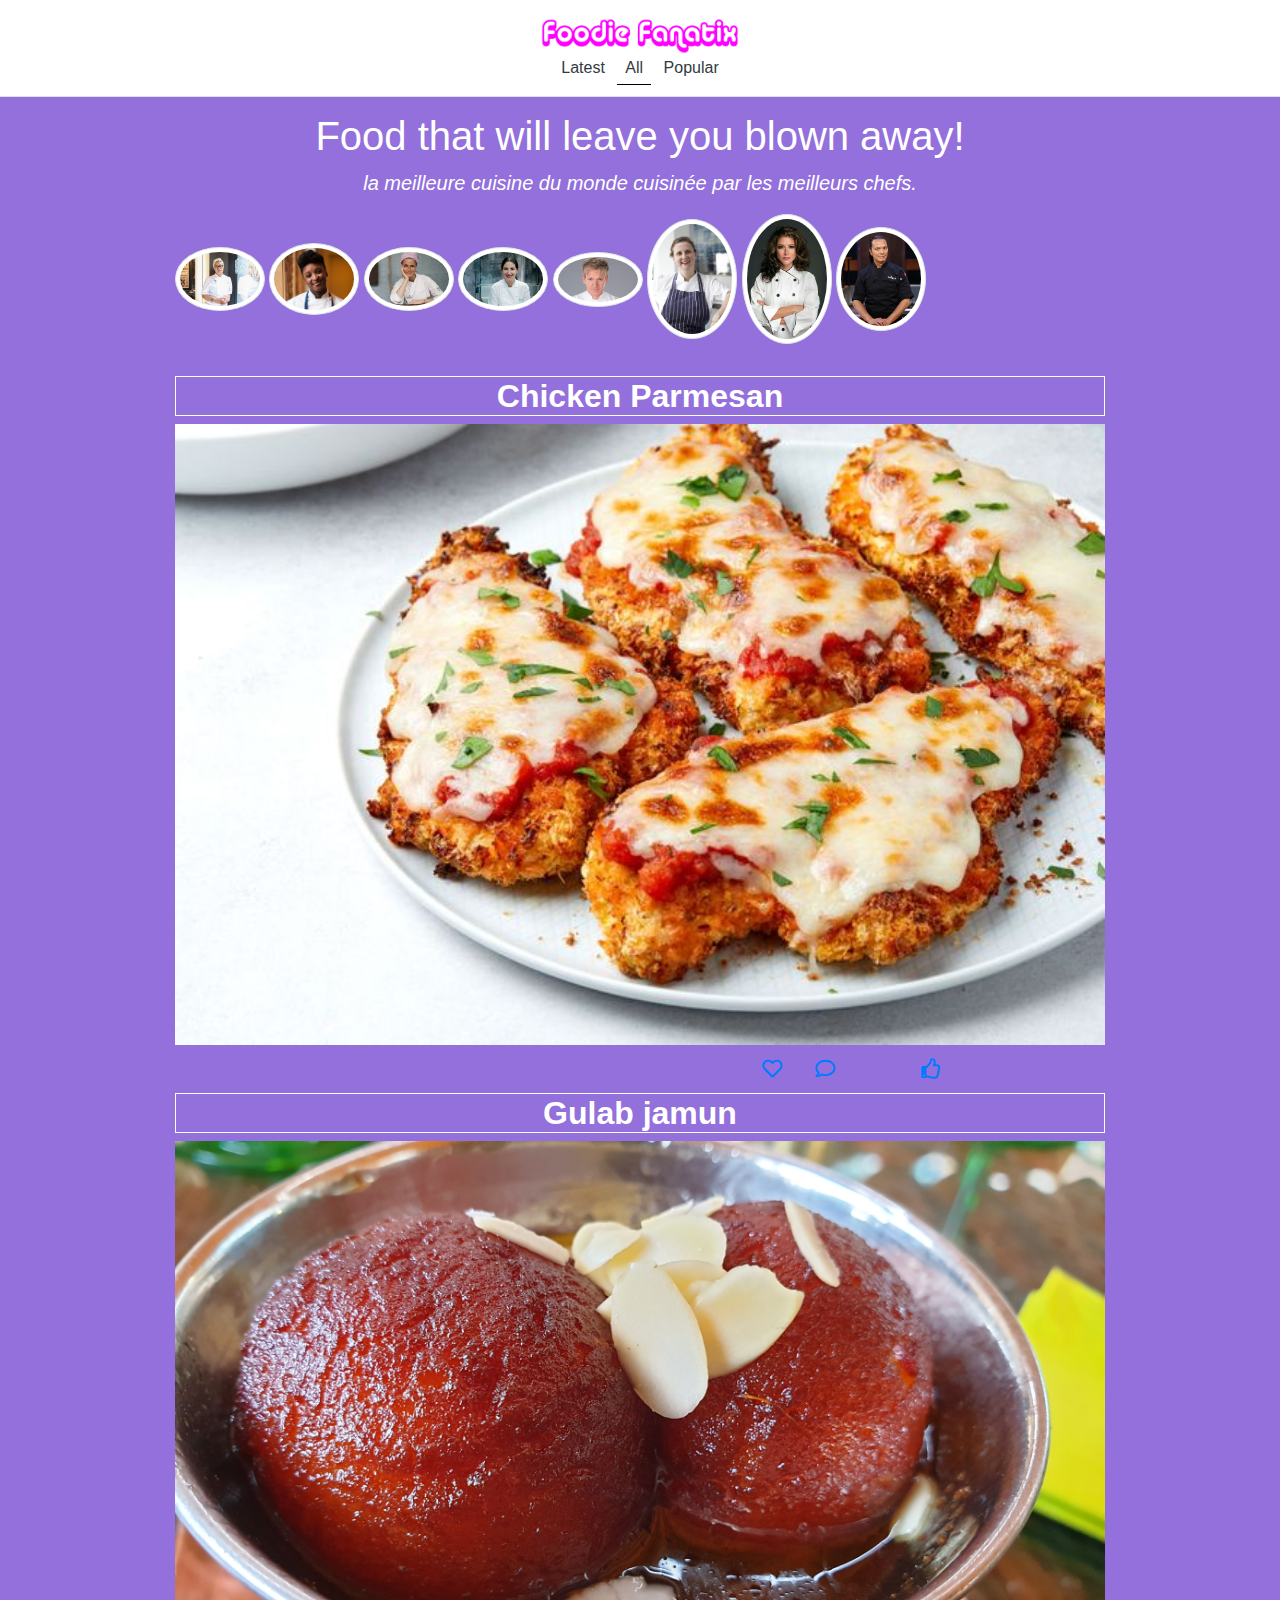
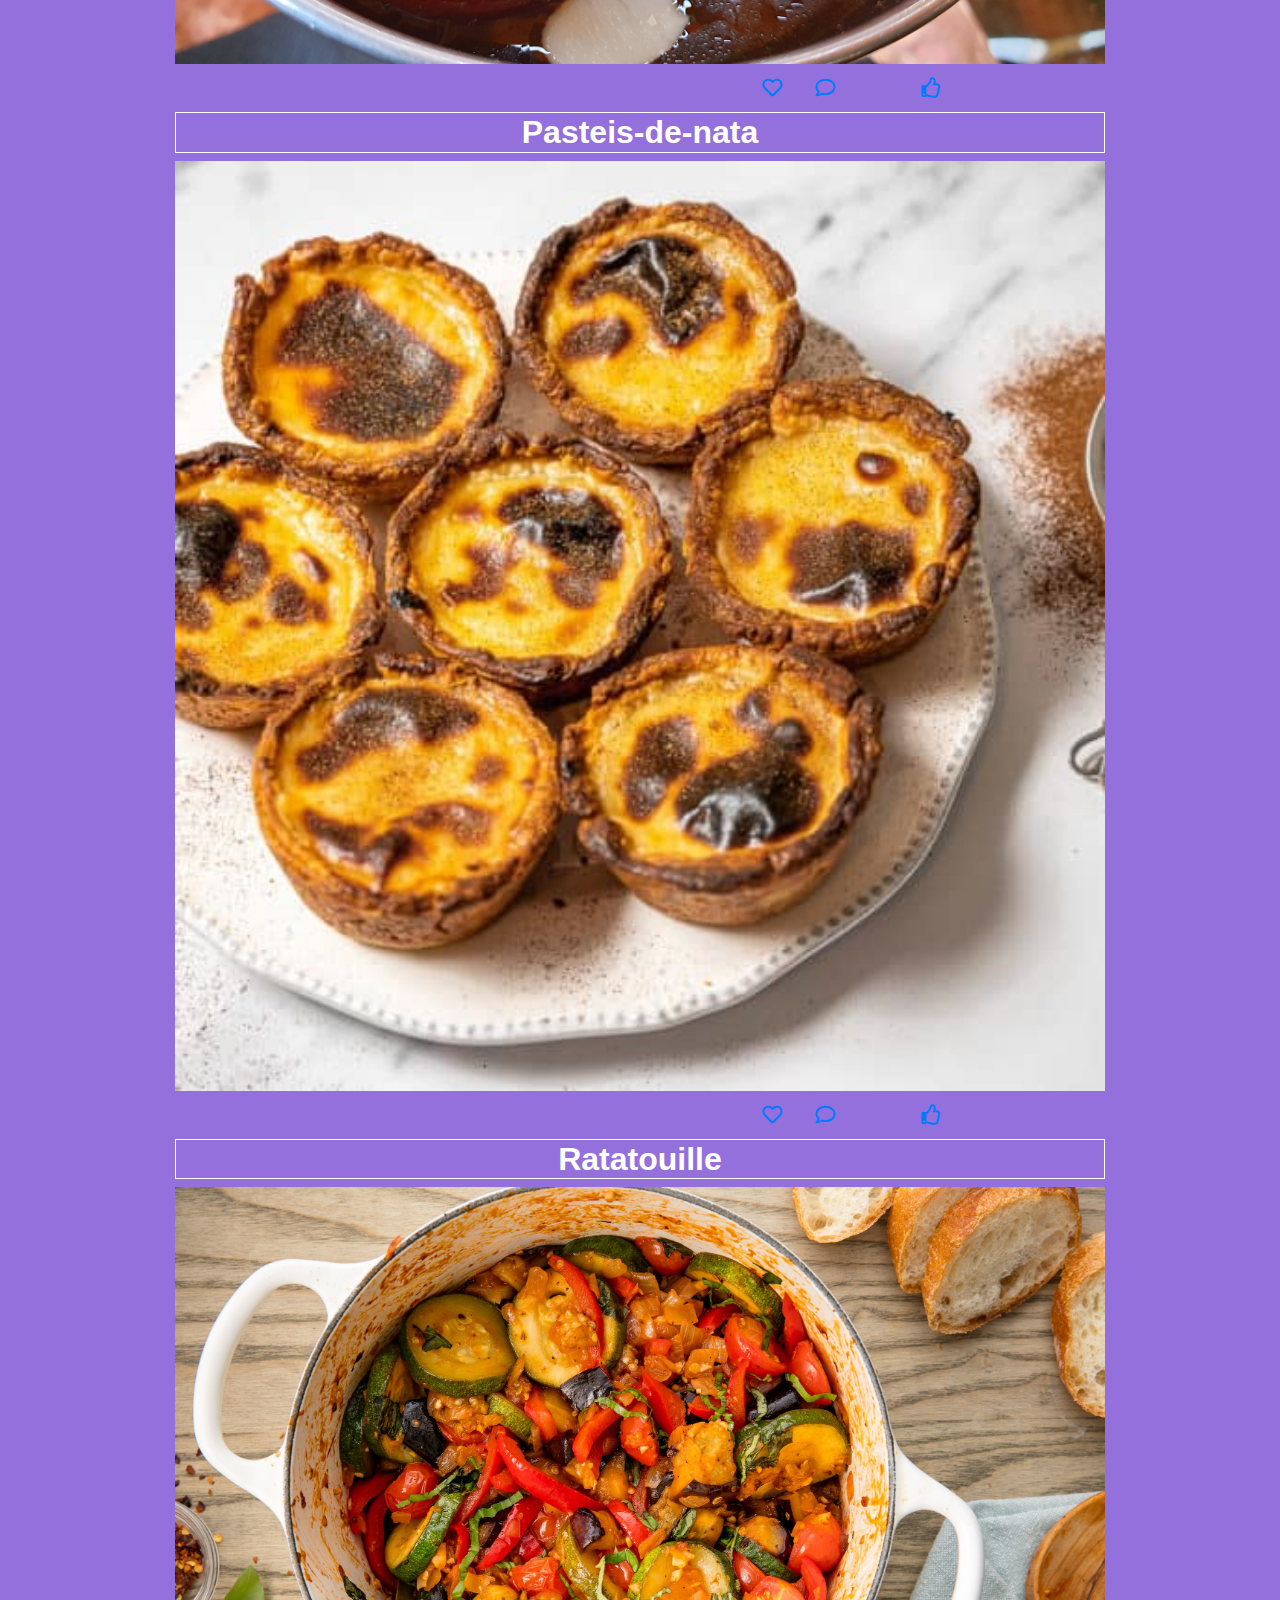
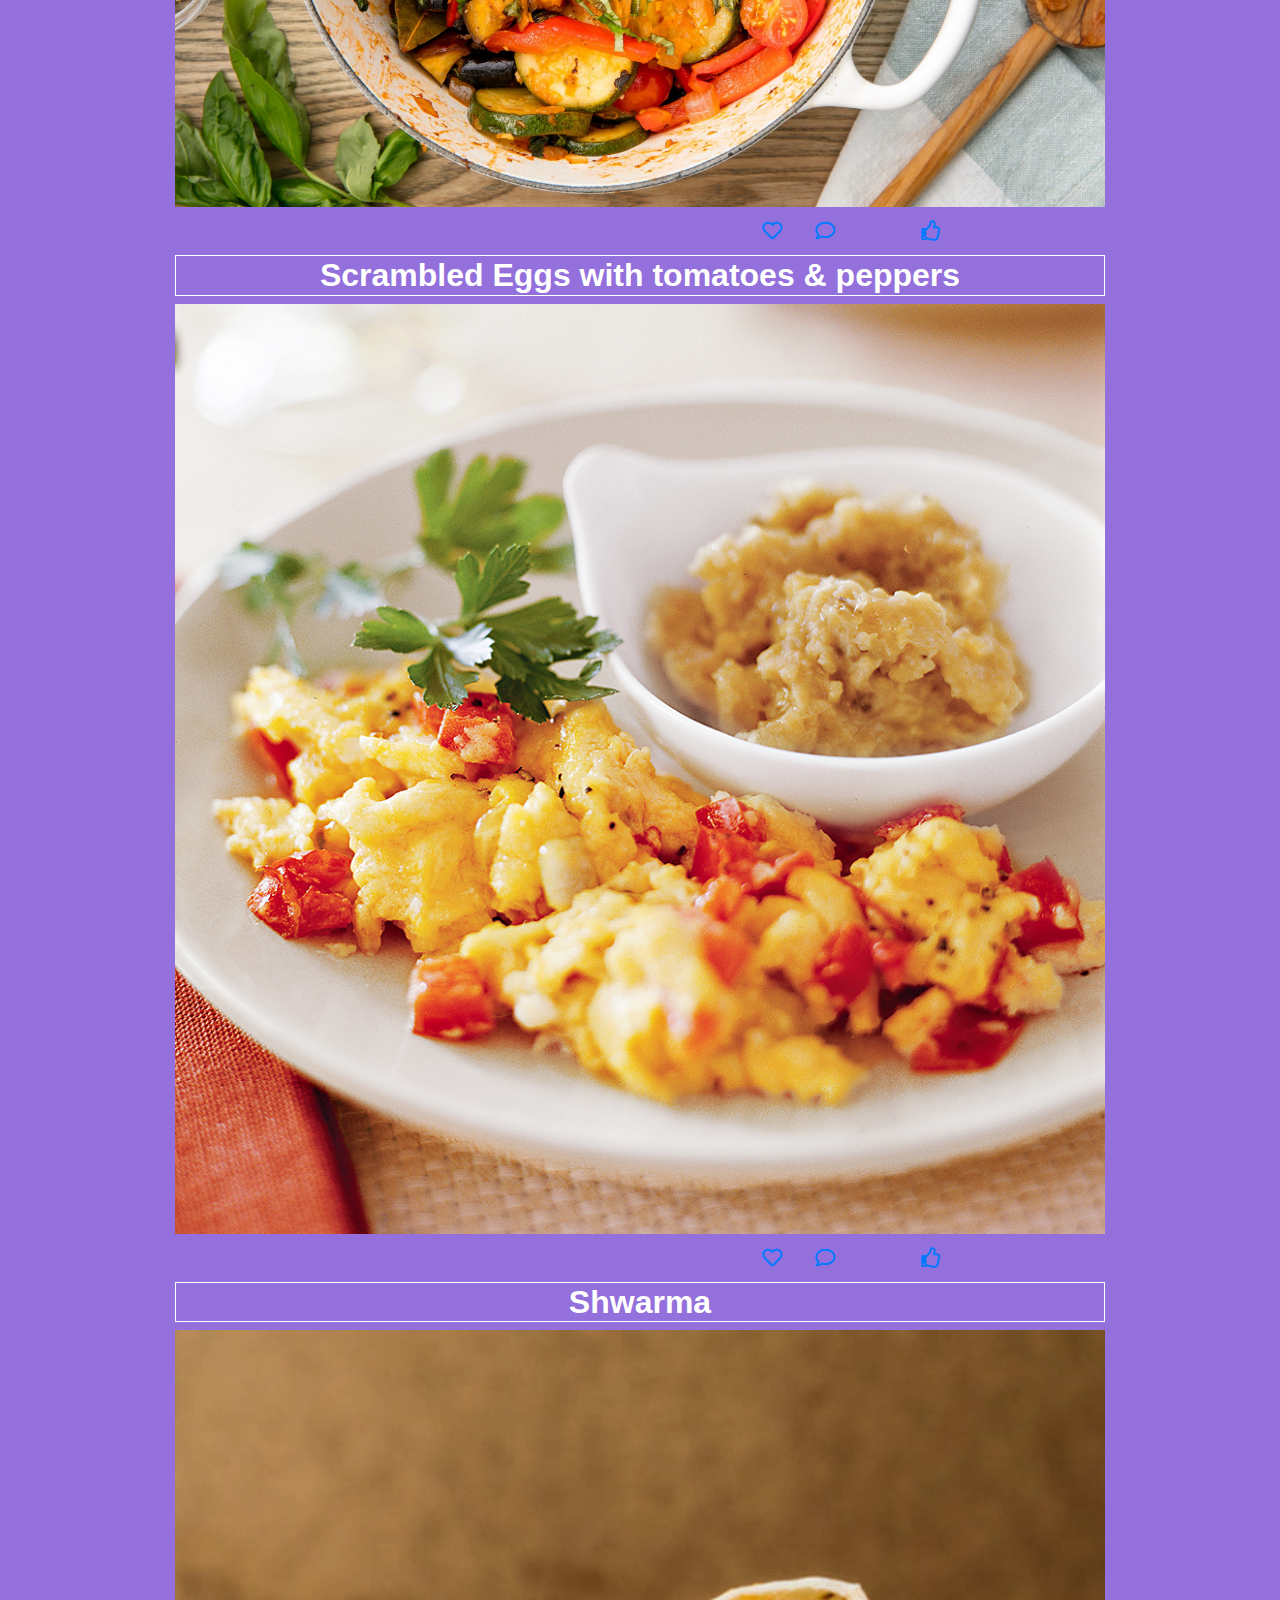
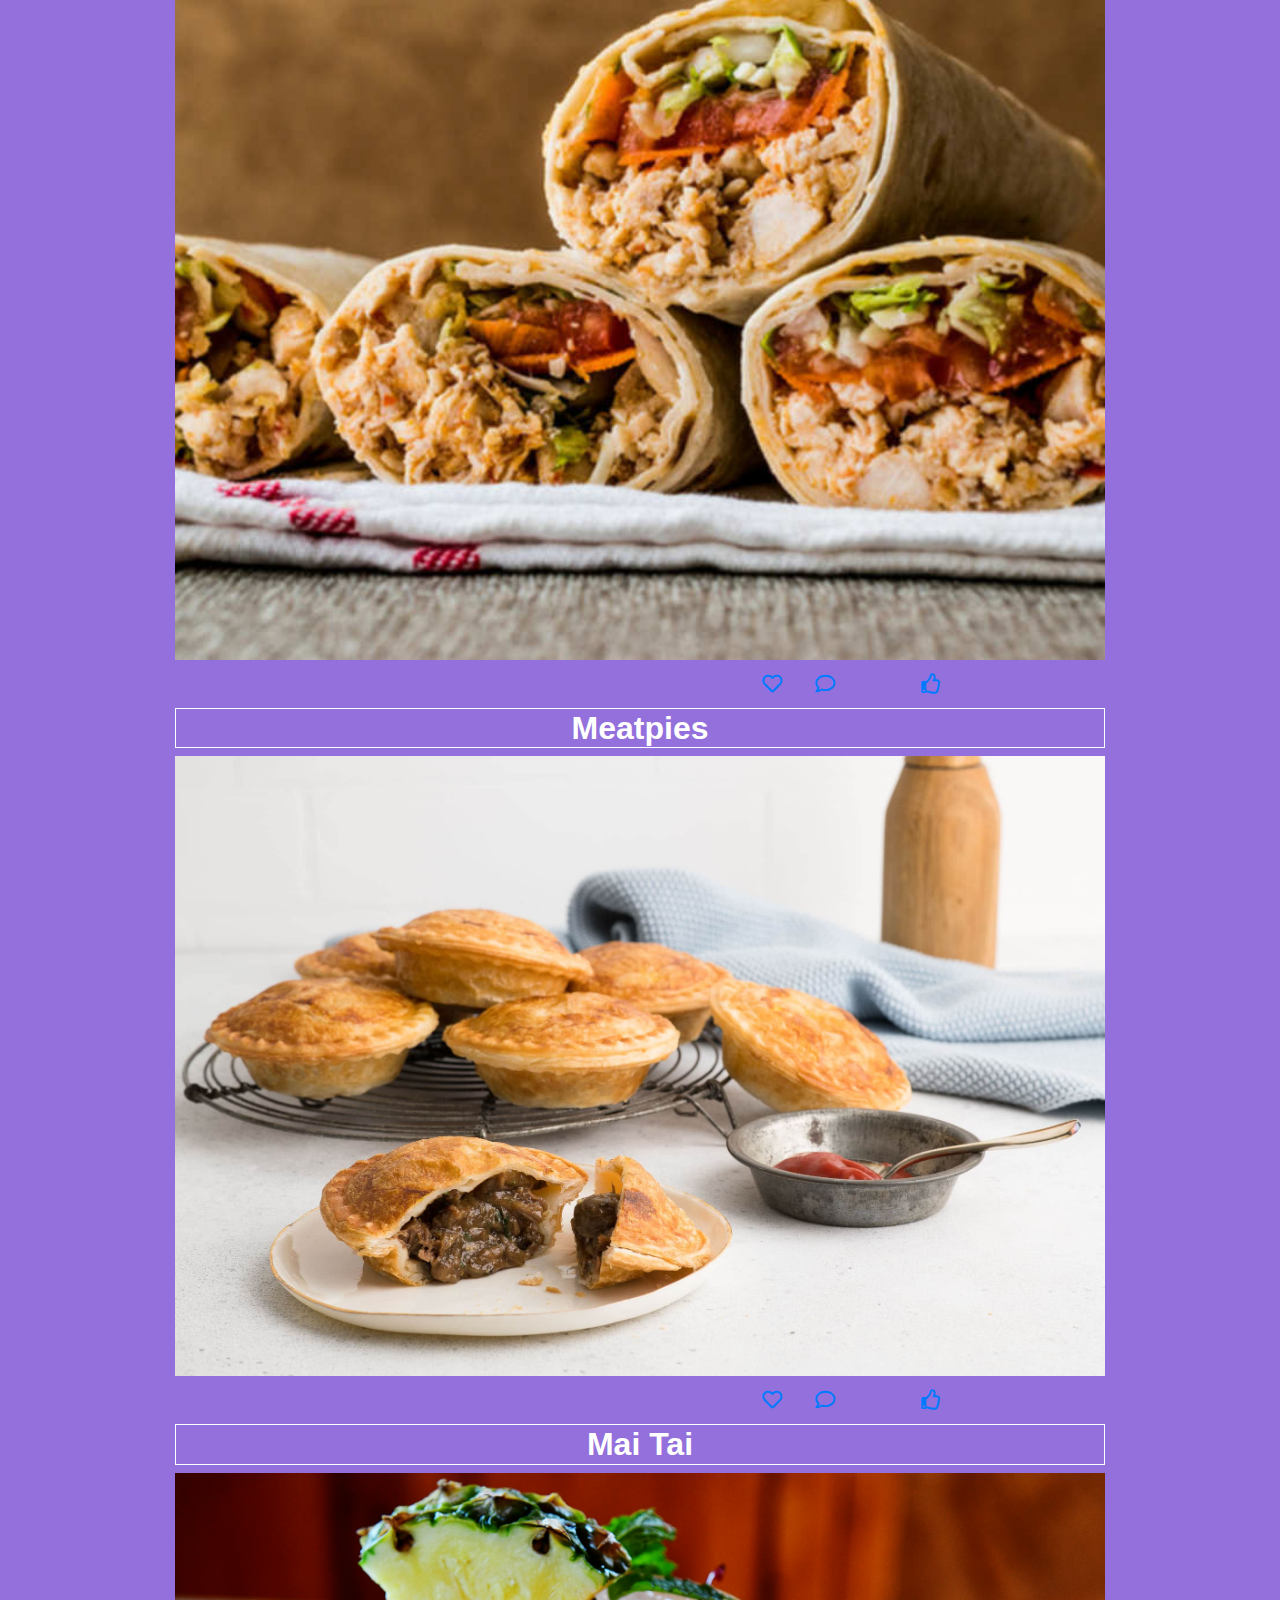
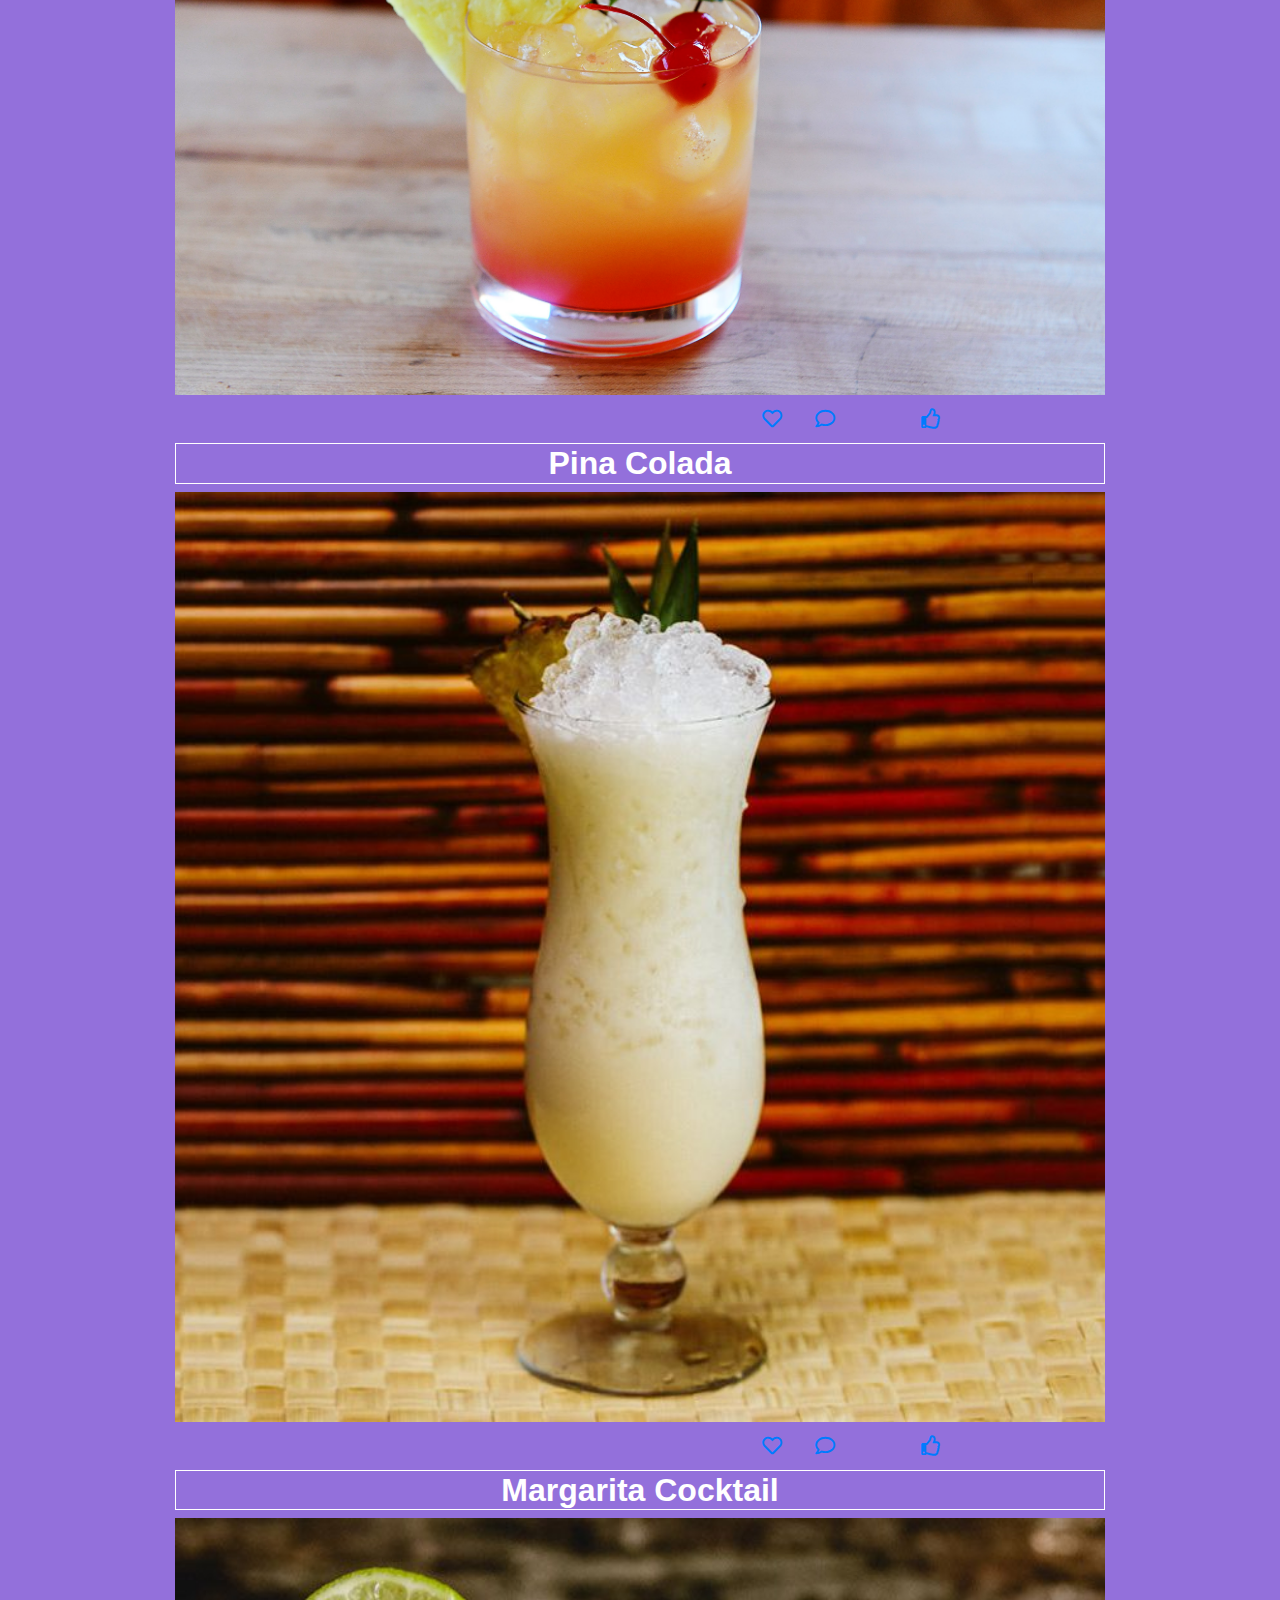
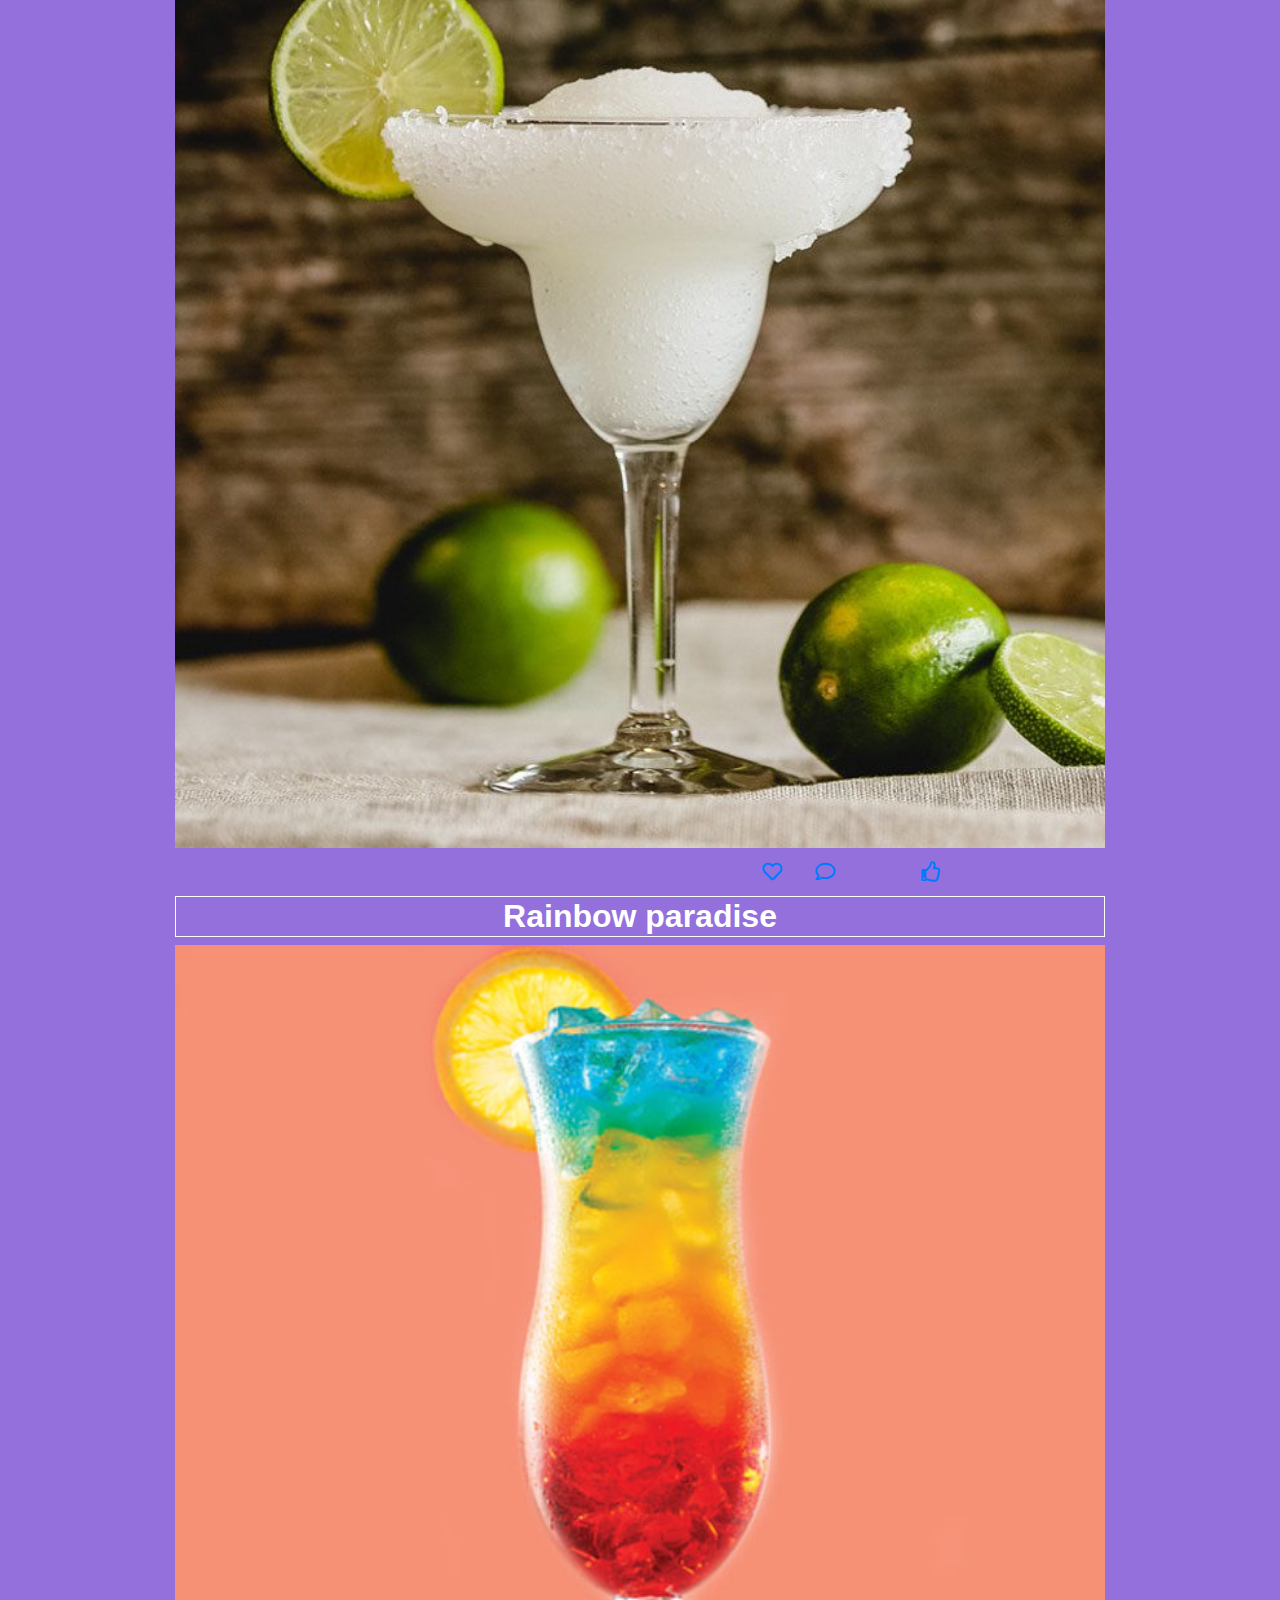
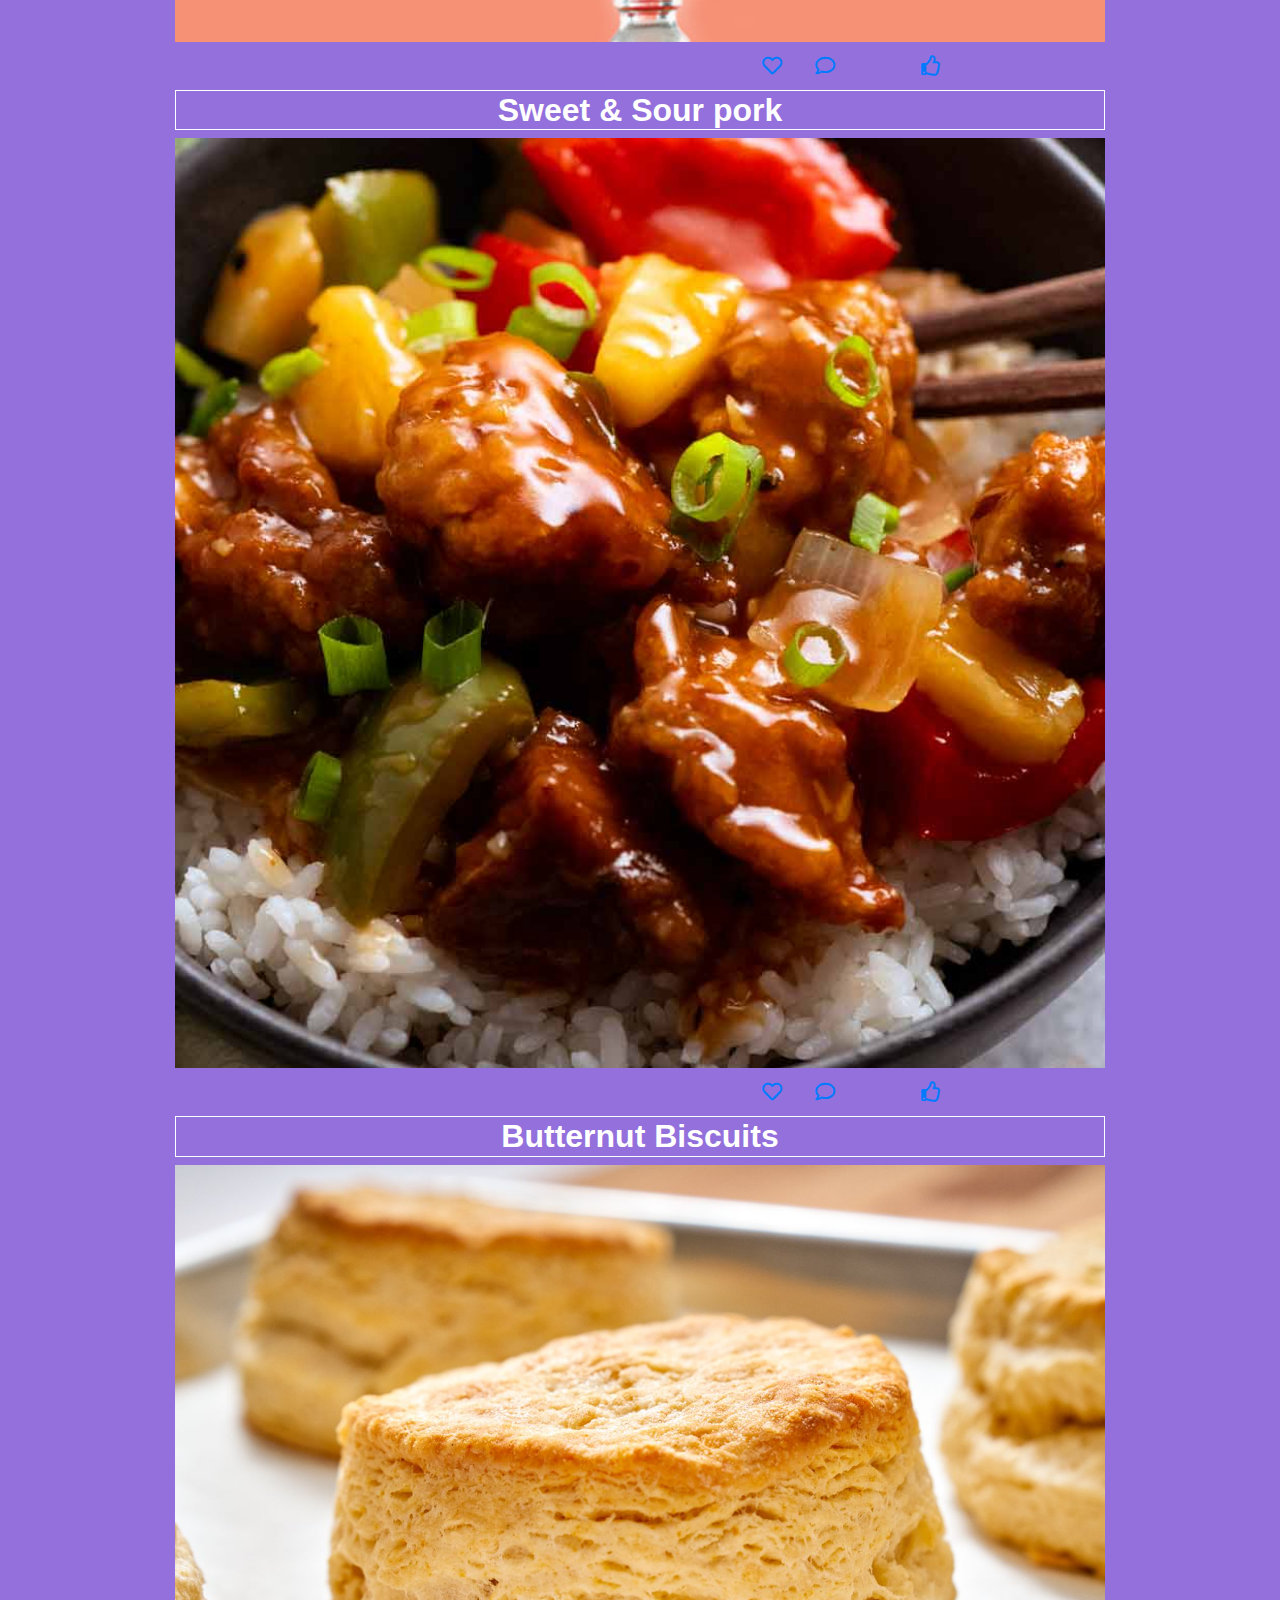
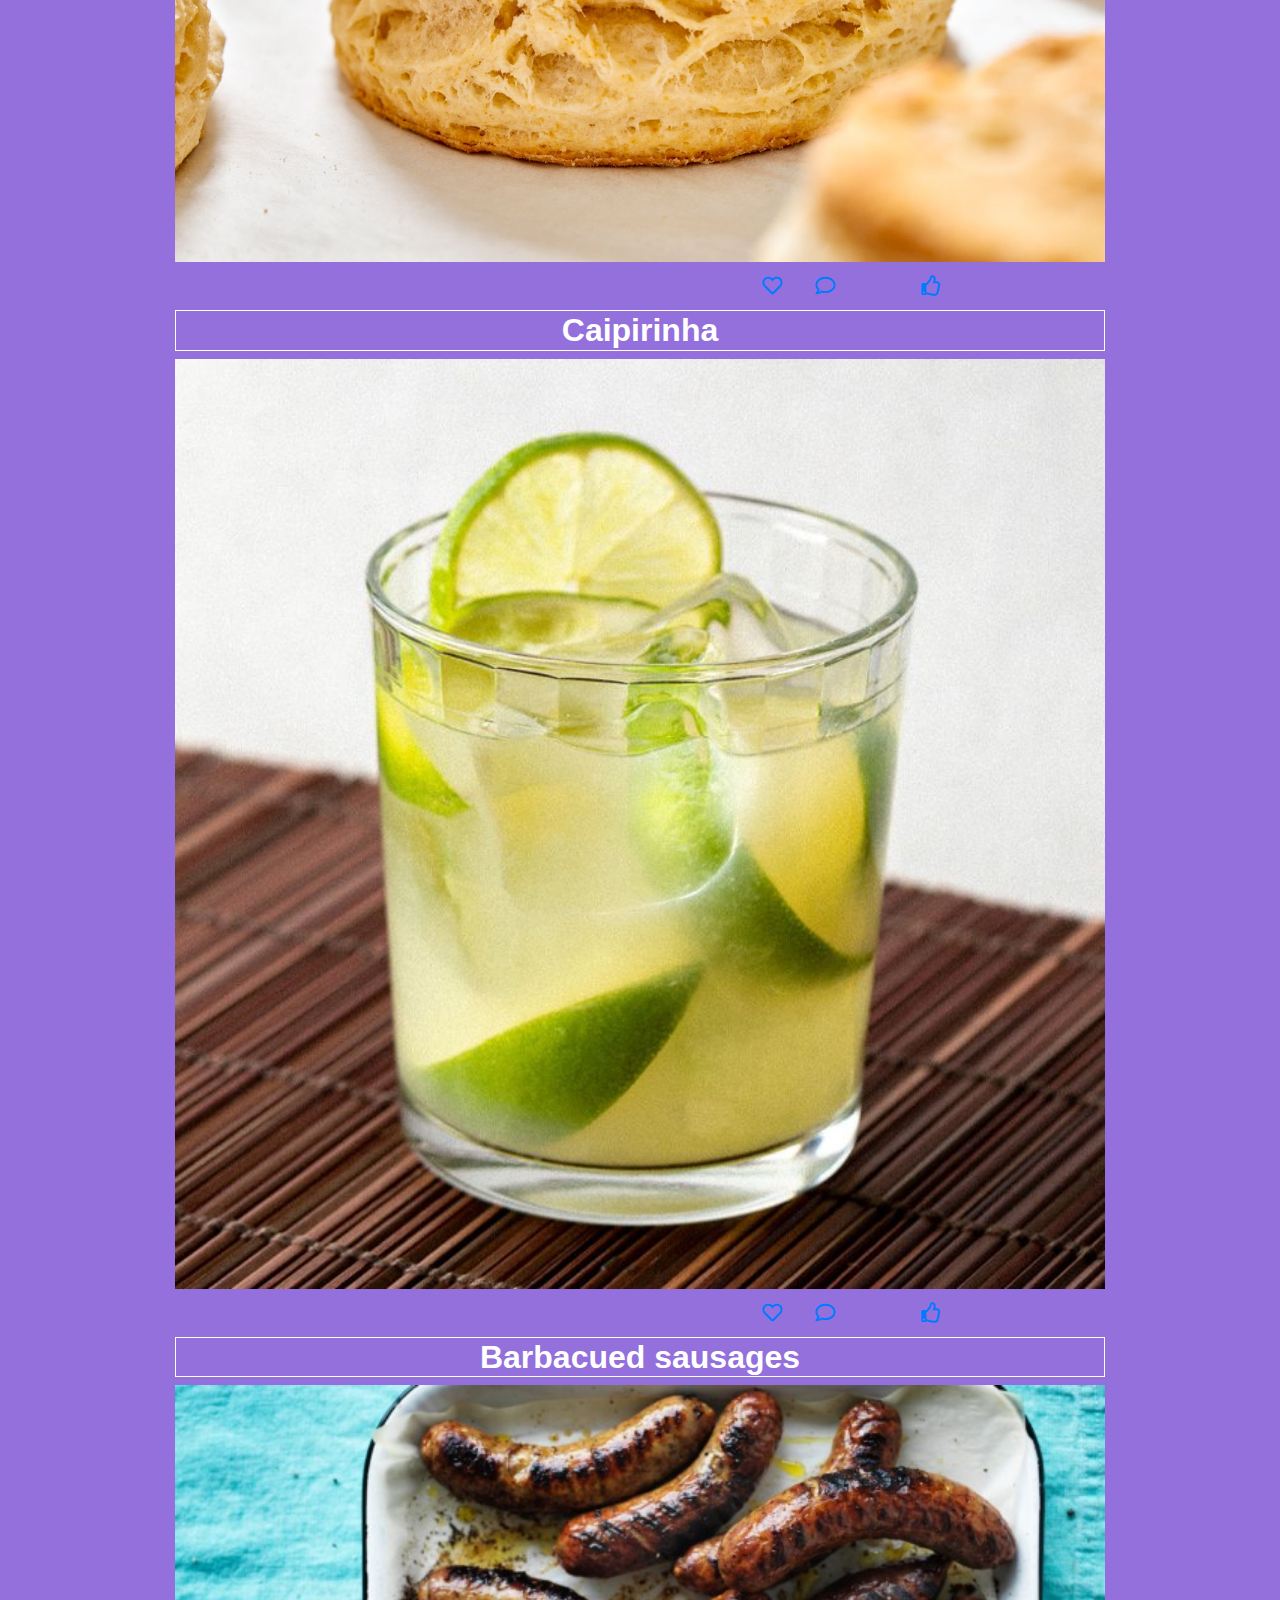
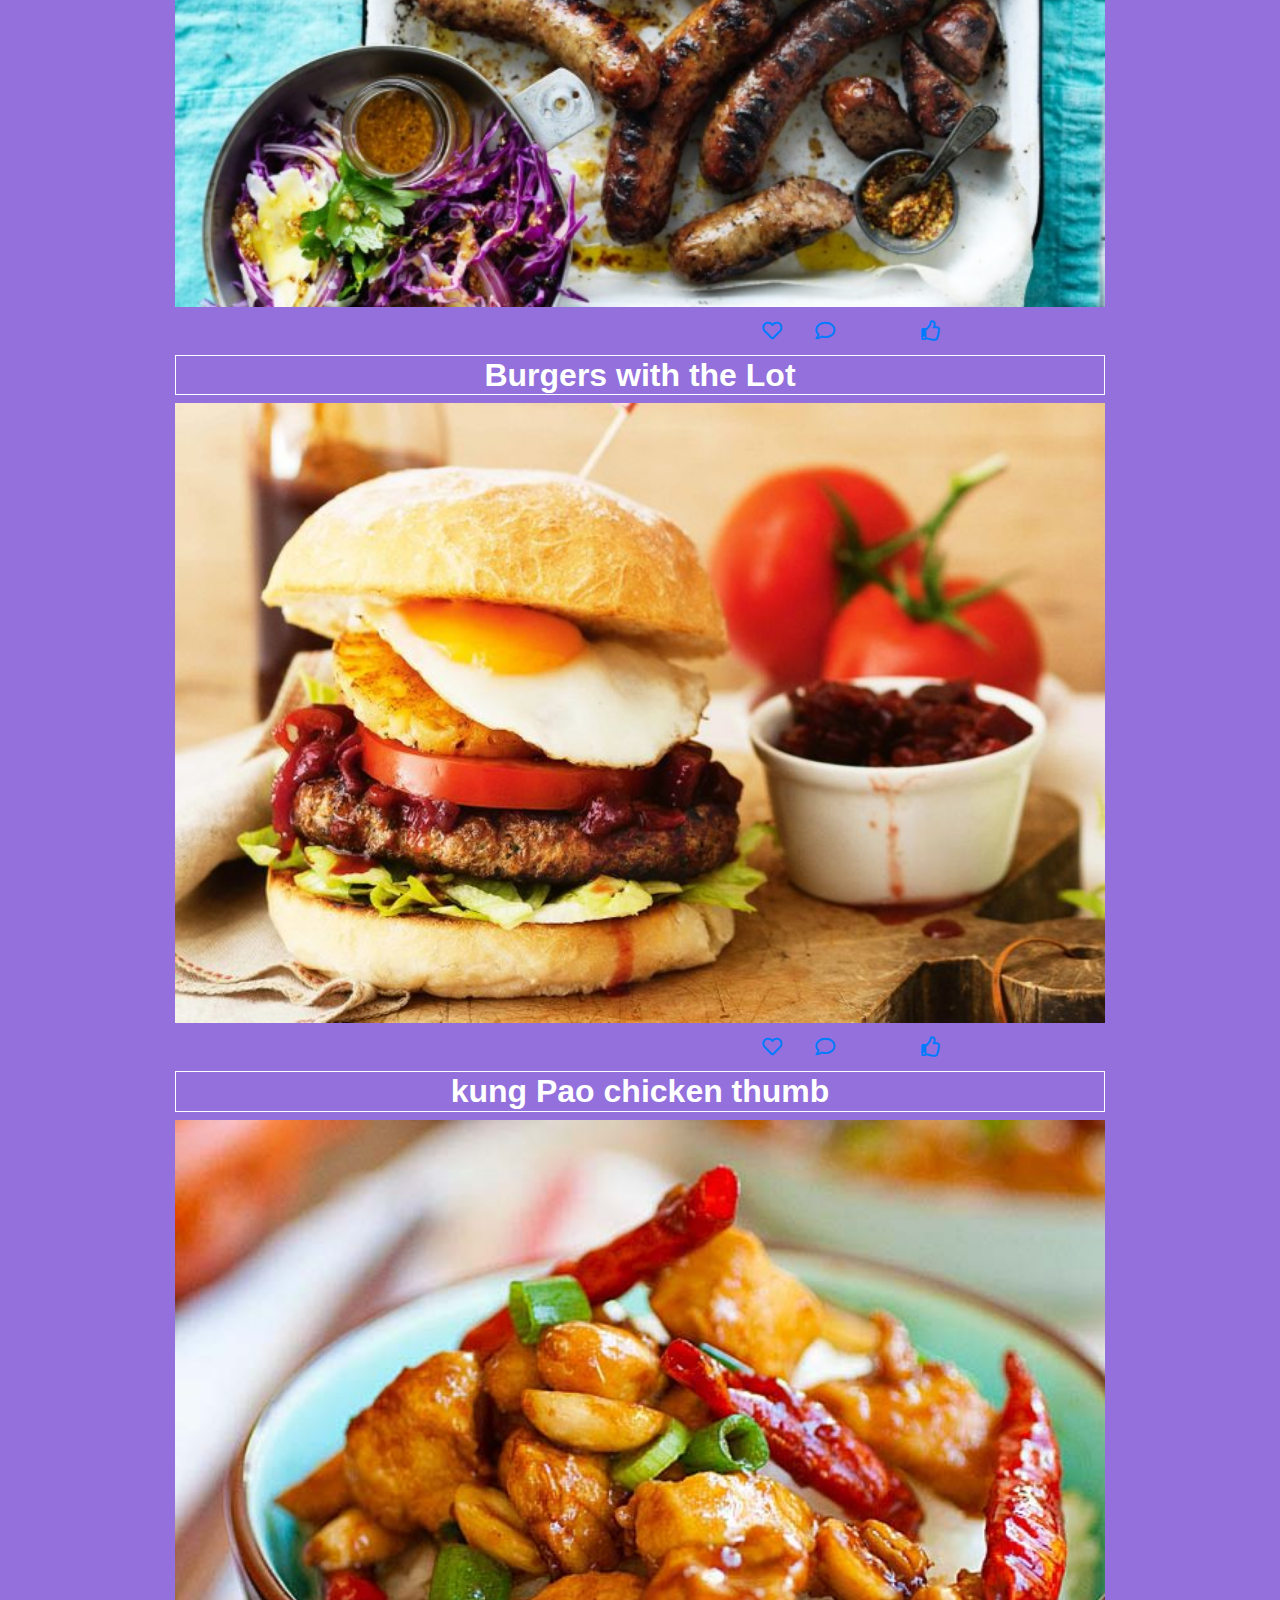
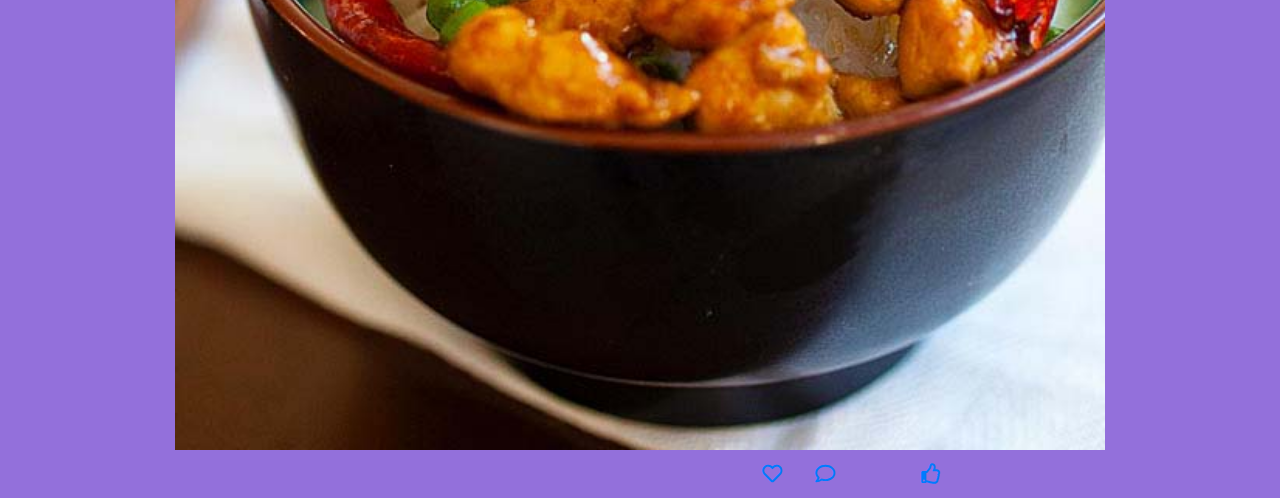
<file: index.html>
<!doctype html>
<html lang="en">
    <head>
        <meta charset="utf-8">
        <meta name="viewport" content="width=device-width, initial-scale=1, shrink-to-fit=no">
        <meta name="description" content="">
        <meta name="author" content="">

        <title>Foodie Fanatix</title>

        <link rel="stylesheet" href="css/bootstrap.min.css">
        <link rel="stylesheet" href="css/custom.css">
        <link href="fontawesome/css/all.css" rel="stylesheet">
    </head>

    <body onload="init()">
        <div class="d-flex flex-column align-items-center p-3 bg-white border-bottom box-shadow fixed-top">
            <img src="img/picturetopeople.org-23975ce2f62898a39fb582703e71a751e9a51c28bf47dc6213.png" height="40"/>
            <nav>
                <a id="getLatest" class="p-2 text-dark" href="latest.html">Latest</a>
                <a id="getAll" class="p-2 text-dark active" href="#">All</a>
                <a id="getPopular" class="p-2 text-dark" href="popular.html">Popular</a>
            </nav>
        </div>
        
        <div class="blog-header mx-auto text-center">
            <h1>Food that will leave you blown away!</h1>
            <p class="lead"> <strong><em>la meilleure cuisine du monde cuisinée par les meilleurs chefs. </em></strong>
        </div>
        
        <div class="container team">
            <img src="img/chef1.jpg" class="img-thumbnail rounded-circle" width="90"/>
            
            <img src="img/chef3.jpg" class="img-thumbnail rounded-circle" width="90"/>
            <img src="img/chef7.jpeg" class="img-thumbnail rounded-circle" width="90"/>
            <img src="img/chef5.jpg" class="img-thumbnail rounded-circle" width="90"/>
            <img src="img/chef6.jpg" class="img-thumbnail rounded-circle" width="90"/>
            <img src="img/chef4.jpg" class="img-thumbnail rounded-circle" width="90"/>
            <img src="img/chef2.jpg" class="img-thumbnail rounded-circle" width="90"/>
            <img src="img/chef9.jpg" class="img-thumbnail rounded-circle" width="90"/>
        </div>
        
        <div class="row container mx-auto">
            <div if="getAll">

                <h2><b>Chicken Parmesan</b></h2>
                <img src="img/chicken parmesan.jpg" width="100%">
                <div class="btn-group">
                 <button type="button" class="btn btn-lg btn-link"><i class="far fa-heart"></i></button>
                 <button type="button" class="btn btn-lg btn-link"><i class="far fa-comment"></i></button>
                 <button type="button" class="btn btn-lg btn-link"><i class="far fa-retweet"></i></button>
                 <button type="button" class="btn btn-lg btn-link"><i class="far fa-thumbs-up"></i></button>
                </div>
    
                <h2><b>Gulab jamun</b></h2>
                <img src="img/Gulab_jamun.jpg" width="100%">
                <div class="btn-group">
                 <button type="button" class="btn btn-lg btn-link"><i class="far fa-heart"></i></button>
                 <button type="button" class="btn btn-lg btn-link"><i class="far fa-comment"></i></button>
                 <button type="button" class="btn btn-lg btn-link"><i class="far fa-retweet"></i></button>
                 <button type="button" class="btn btn-lg btn-link"><i class="far fa-thumbs-up"></i></button>
                </div>
    
                <h2><b>Pasteis-de-nata</b></h2>
                <img src="img/Pasteis-de-nata.jpg" width="100%">
                <div class="btn-group">
                 <button type="button" class="btn btn-lg btn-link"><i class="far fa-heart"></i></button>
                 <button type="button" class="btn btn-lg btn-link"><i class="far fa-comment"></i></button>
                 <button type="button" class="btn btn-lg btn-link"><i class="far fa-retweet"></i></button>
                 <button type="button" class="btn btn-lg btn-link"><i class="far fa-thumbs-up"></i></button>
                </div>
    
                <h2><b>Ratatouille</b></h2>
                <img src="img/Ratatouille.jpg" width="100%">
                <div class="btn-group">
                 <button type="button" class="btn btn-lg btn-link"><i class="far fa-heart"></i></button>
                 <button type="button" class="btn btn-lg btn-link"><i class="far fa-comment"></i></button>
                 <button type="button" class="btn btn-lg btn-link"><i class="far fa-retweet"></i></button>
                 <button type="button" class="btn btn-lg btn-link"><i class="far fa-thumbs-up"></i></button>
                </div>
    
                <h2><b>Scrambled Eggs with tomatoes & peppers</b></h2>
                <img src="img/scrambled eggs with tomatoes and peppers.jpg" width="100%">
                <div class="btn-group">
                 <button type="button" class="btn btn-lg btn-link"><i class="far fa-heart"></i></button>
                 <button type="button" class="btn btn-lg btn-link"><i class="far fa-comment"></i></button>
                 <button type="button" class="btn btn-lg btn-link"><i class="far fa-retweet"></i></button>
                 <button type="button" class="btn btn-lg btn-link"><i class="far fa-thumbs-up"></i></button>
                </div>
    
                <h2><b>Shwarma</b></h2>
                <img src="img/shwarma.jpg" width="100%">
                <div class="btn-group">
                 <button type="button" class="btn btn-lg btn-link"><i class="far fa-heart"></i></button>
                 <button type="button" class="btn btn-lg btn-link"><i class="far fa-comment"></i></button>
                 <button type="button" class="btn btn-lg btn-link"><i class="far fa-retweet"></i></button>
                 <button type="button" class="btn btn-lg btn-link"><i class="far fa-thumbs-up"></i></button>
                </div>
    
                <h2><b>Meatpies</b></h2>
                <img src="img/meatpies.jpg" width="100%">
                <div class="btn-group">
                 <button type="button" class="btn btn-lg btn-link"><i class="far fa-heart"></i></button>
                 <button type="button" class="btn btn-lg btn-link"><i class="far fa-comment"></i></button>
                 <button type="button" class="btn btn-lg btn-link"><i class="far fa-retweet"></i></button>
                 <button type="button" class="btn btn-lg btn-link"><i class="far fa-thumbs-up"></i></button>
                </div>
    
                <h2><b>Mai Tai</b></h2>
                <img src="img/mai tai cocktail.jpg" width="100%">
                <div class="btn-group">
                 <button type="button" class="btn btn-lg btn-link"><i class="far fa-heart"></i></button>
                 <button type="button" class="btn btn-lg btn-link"><i class="far fa-comment"></i></button>
                 <button type="button" class="btn btn-lg btn-link"><i class="far fa-retweet"></i></button>
                 <button type="button" class="btn btn-lg btn-link"><i class="far fa-thumbs-up"></i></button>
                </div>
    
                <h2><b>Pina Colada</b></h2>
                <img src="img/pina colada.jpg" width="100%">
                <div class="btn-group">
                 <button type="button" class="btn btn-lg btn-link"><i class="far fa-heart"></i></button>
                 <button type="button" class="btn btn-lg btn-link"><i class="far fa-comment"></i></button>
                 <button type="button" class="btn btn-lg btn-link"><i class="far fa-retweet"></i></button>
                 <button type="button" class="btn btn-lg btn-link"><i class="far fa-thumbs-up"></i></button>
                </div>
    
                <h2><b>Margarita Cocktail</b></h2>
                <img src="img/margarita.jpg" width="100%">
                <div class="btn-group">
                 <button type="button" class="btn btn-lg btn-link"><i class="far fa-heart"></i></button>
                 <button type="button" class="btn btn-lg btn-link"><i class="far fa-comment"></i></button>
                 <button type="button" class="btn btn-lg btn-link"><i class="far fa-retweet"></i></button>
                 <button type="button" class="btn btn-lg btn-link"><i class="far fa-thumbs-up"></i></button>
                </div>
    
                
    
                <h2><b>Rainbow paradise</b></h2>
                <img src="img/rainbowparadisecocktail.jpg" width="100%">
                <div class="btn-group">
                 <button type="button" class="btn btn-lg btn-link"><i class="far fa-heart"></i></button>
                 <button type="button" class="btn btn-lg btn-link"><i class="far fa-comment"></i></button>
                 <button type="button" class="btn btn-lg btn-link"><i class="far fa-retweet"></i></button>
                 <button type="button" class="btn btn-lg btn-link"><i class="far fa-thumbs-up"></i></button>
                </div>
    
    
                <h2><b>Sweet & Sour pork</b></h2>
                <img src="img/Sweet-and-Sour-Pork.jpg" width="100%">
                <div class="btn-group">
                 <button type="button" class="btn btn-lg btn-link"><i class="far fa-heart"></i></button>
                 <button type="button" class="btn btn-lg btn-link"><i class="far fa-comment"></i></button>
                 <button type="button" class="btn btn-lg btn-link"><i class="far fa-retweet"></i></button>
                 <button type="button" class="btn btn-lg btn-link"><i class="far fa-thumbs-up"></i></button>
                </div>
    
                <h2><b>Butternut Biscuits</b></h2>
                <img src="img/buttermilk biscuits.jpg" width="100%">
                <div class="btn-group">
                 <button type="button" class="btn btn-lg btn-link"><i class="far fa-heart"></i></button>
                 <button type="button" class="btn btn-lg btn-link"><i class="far fa-comment"></i></button>
                 <button type="button" class="btn btn-lg btn-link"><i class="far fa-retweet"></i></button>
                 <button type="button" class="btn btn-lg btn-link"><i class="far fa-thumbs-up"></i></button>
                </div>
    
                <h2><b>Caipirinha</b></h2>
                <img src="img/caipirinha.jpg" width="100%">
                <div class="btn-group">
                 <button type="button" class="btn btn-lg btn-link"><i class="far fa-heart"></i></button>
                 <button type="button" class="btn btn-lg btn-link"><i class="far fa-comment"></i></button>
                 <button type="button" class="btn btn-lg btn-link"><i class="far fa-retweet"></i></button>
                 <button type="button" class="btn btn-lg btn-link"><i class="far fa-thumbs-up"></i></button>
                </div>
    
                <h2><b>Barbacued sausages</b></h2>
                <img src="img/barbacued sausages.jpg" width="100%">
                <div class="btn-group">
                 <button type="button" class="btn btn-lg btn-link"><i class="far fa-heart"></i></button>
                 <button type="button" class="btn btn-lg btn-link"><i class="far fa-comment"></i></button>
                 <button type="button" class="btn btn-lg btn-link"><i class="far fa-retweet"></i></button>
                 <button type="button" class="btn btn-lg btn-link"><i class="far fa-thumbs-up"></i></button>
                </div>
    
                <h2><b>Burgers with the Lot</b></h2>
                <img src="img/burgers-with-the-lot.jpeg" width="100%">
                <div class="btn-group">
                 <button type="button" class="btn btn-lg btn-link"><i class="far fa-heart"></i></button>
                 <button type="button" class="btn btn-lg btn-link"><i class="far fa-comment"></i></button>
                 <button type="button" class="btn btn-lg btn-link"><i class="far fa-retweet"></i></button>
                 <button type="button" class="btn btn-lg btn-link"><i class="far fa-thumbs-up"></i></button>
                </div>
    
                <h2><b>kung Pao chicken thumb</b></h2>
                <img src="img/kung-pao-chicken-thumb.jpg" width="100%">
                <div class="btn-group">
                 <button type="button" class="btn btn-lg btn-link"><i class="far fa-heart"></i></button>
                 <button type="button" class="btn btn-lg btn-link"><i class="far fa-comment"></i></button>
                 <button type="button" class="btn btn-lg btn-link"><i class="far fa-retweet"></i></button>
                 <button type="button" class="btn btn-lg btn-link"><i class="far fa-thumbs-up"></i></button>
                </div>
    
               
    
            </div>
           
        </div>

        
    </body>
</html>
</file>
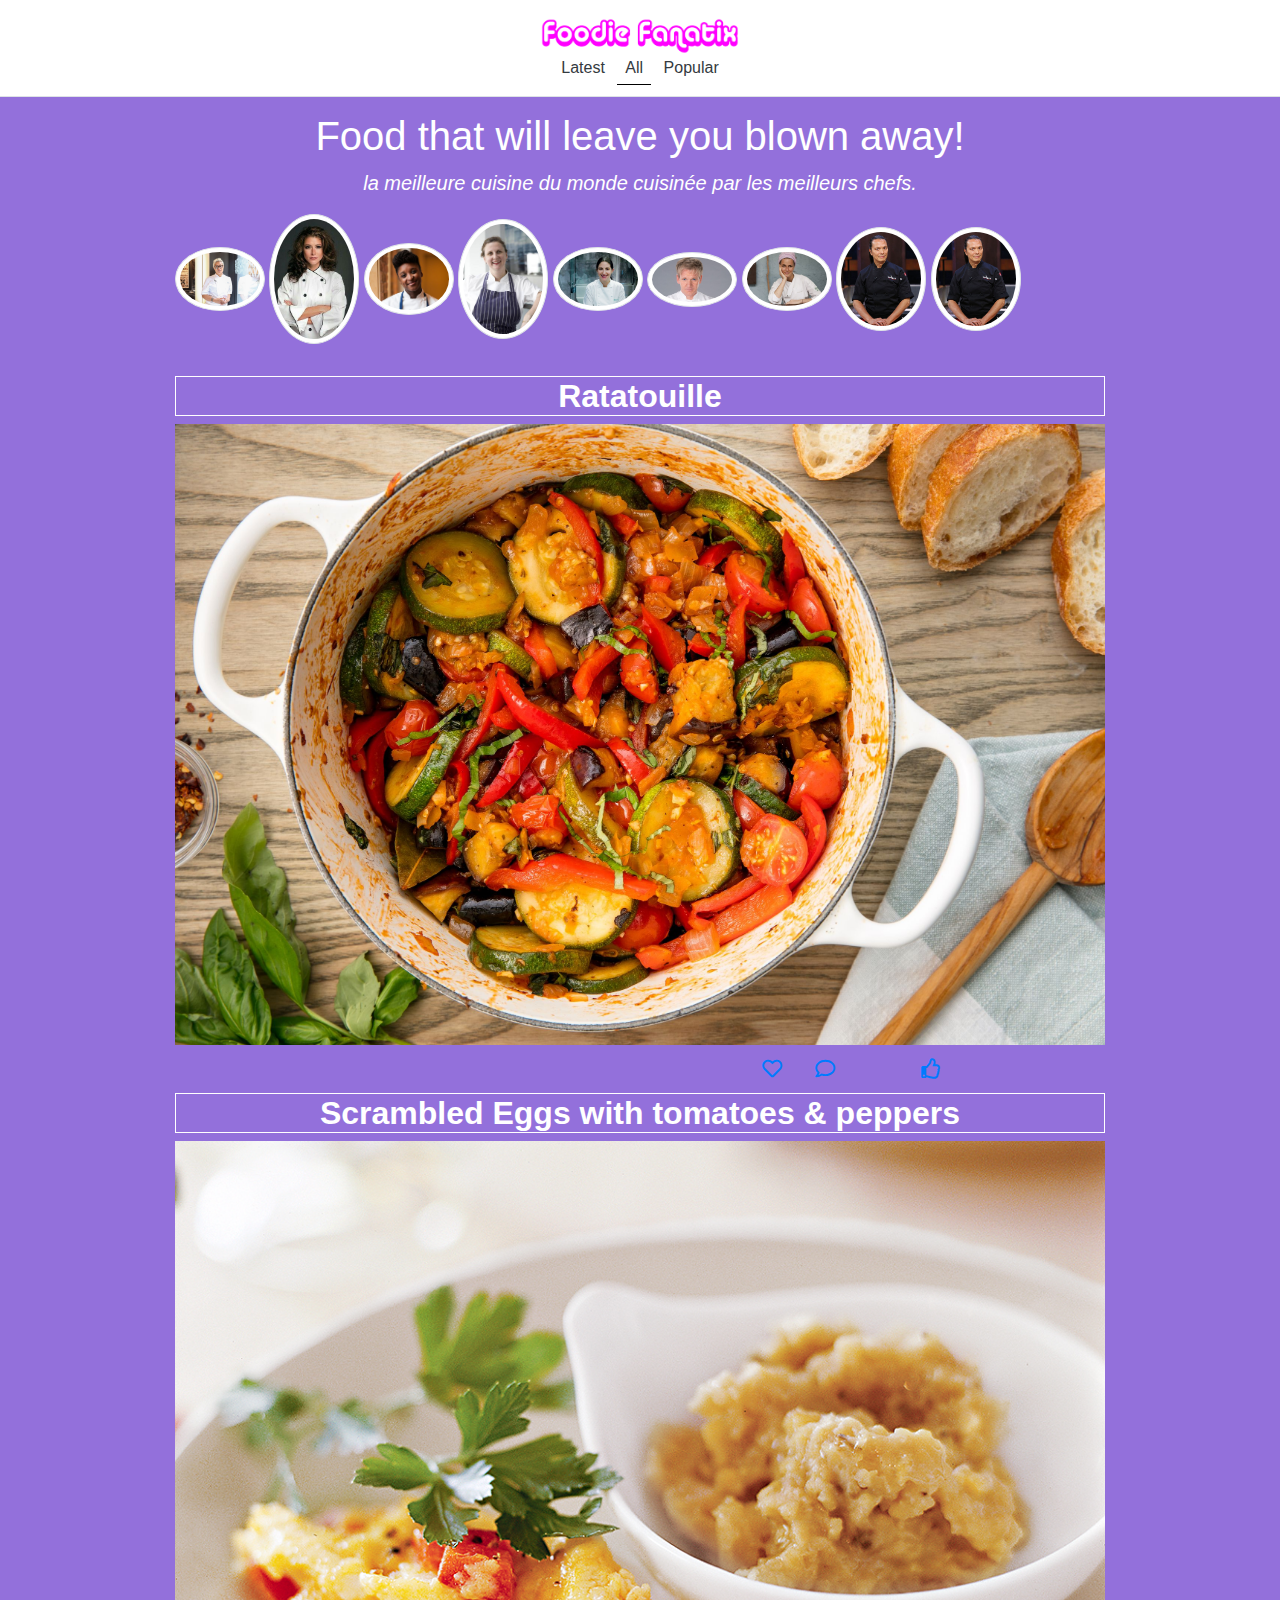
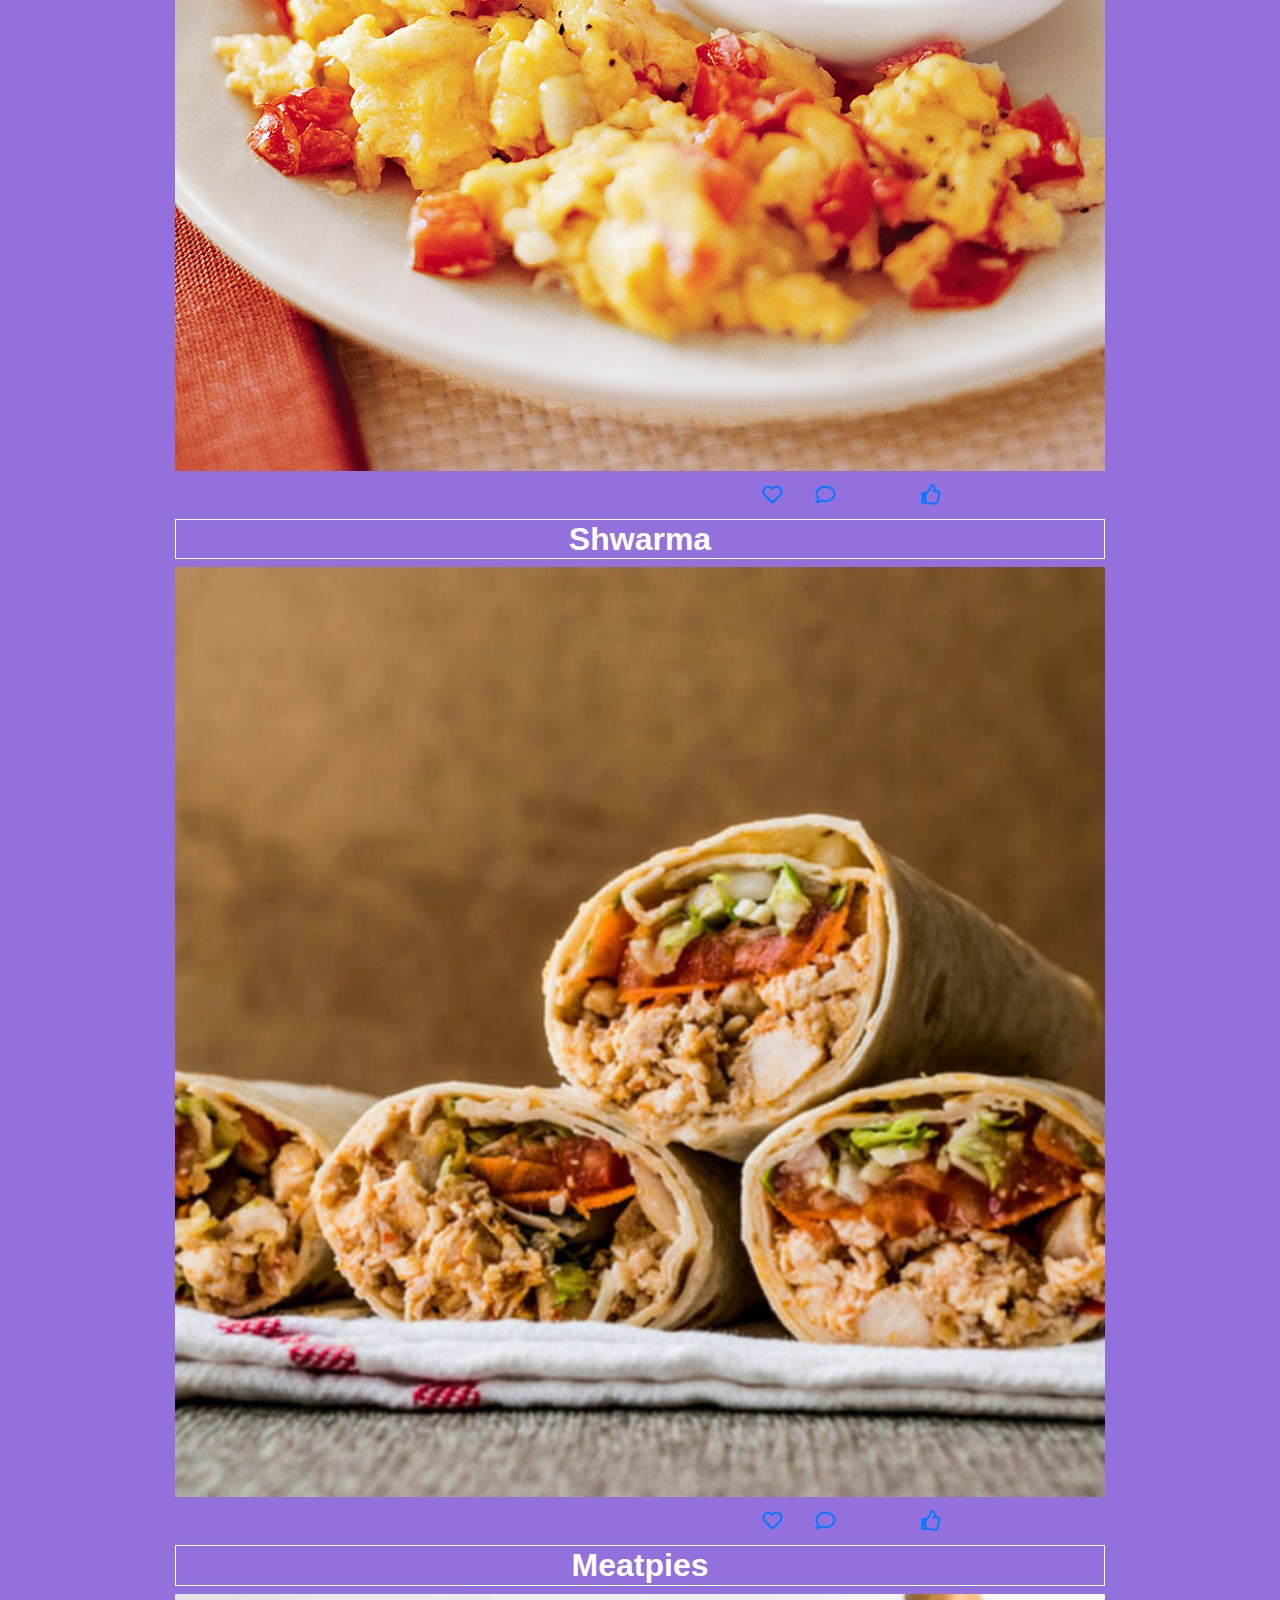
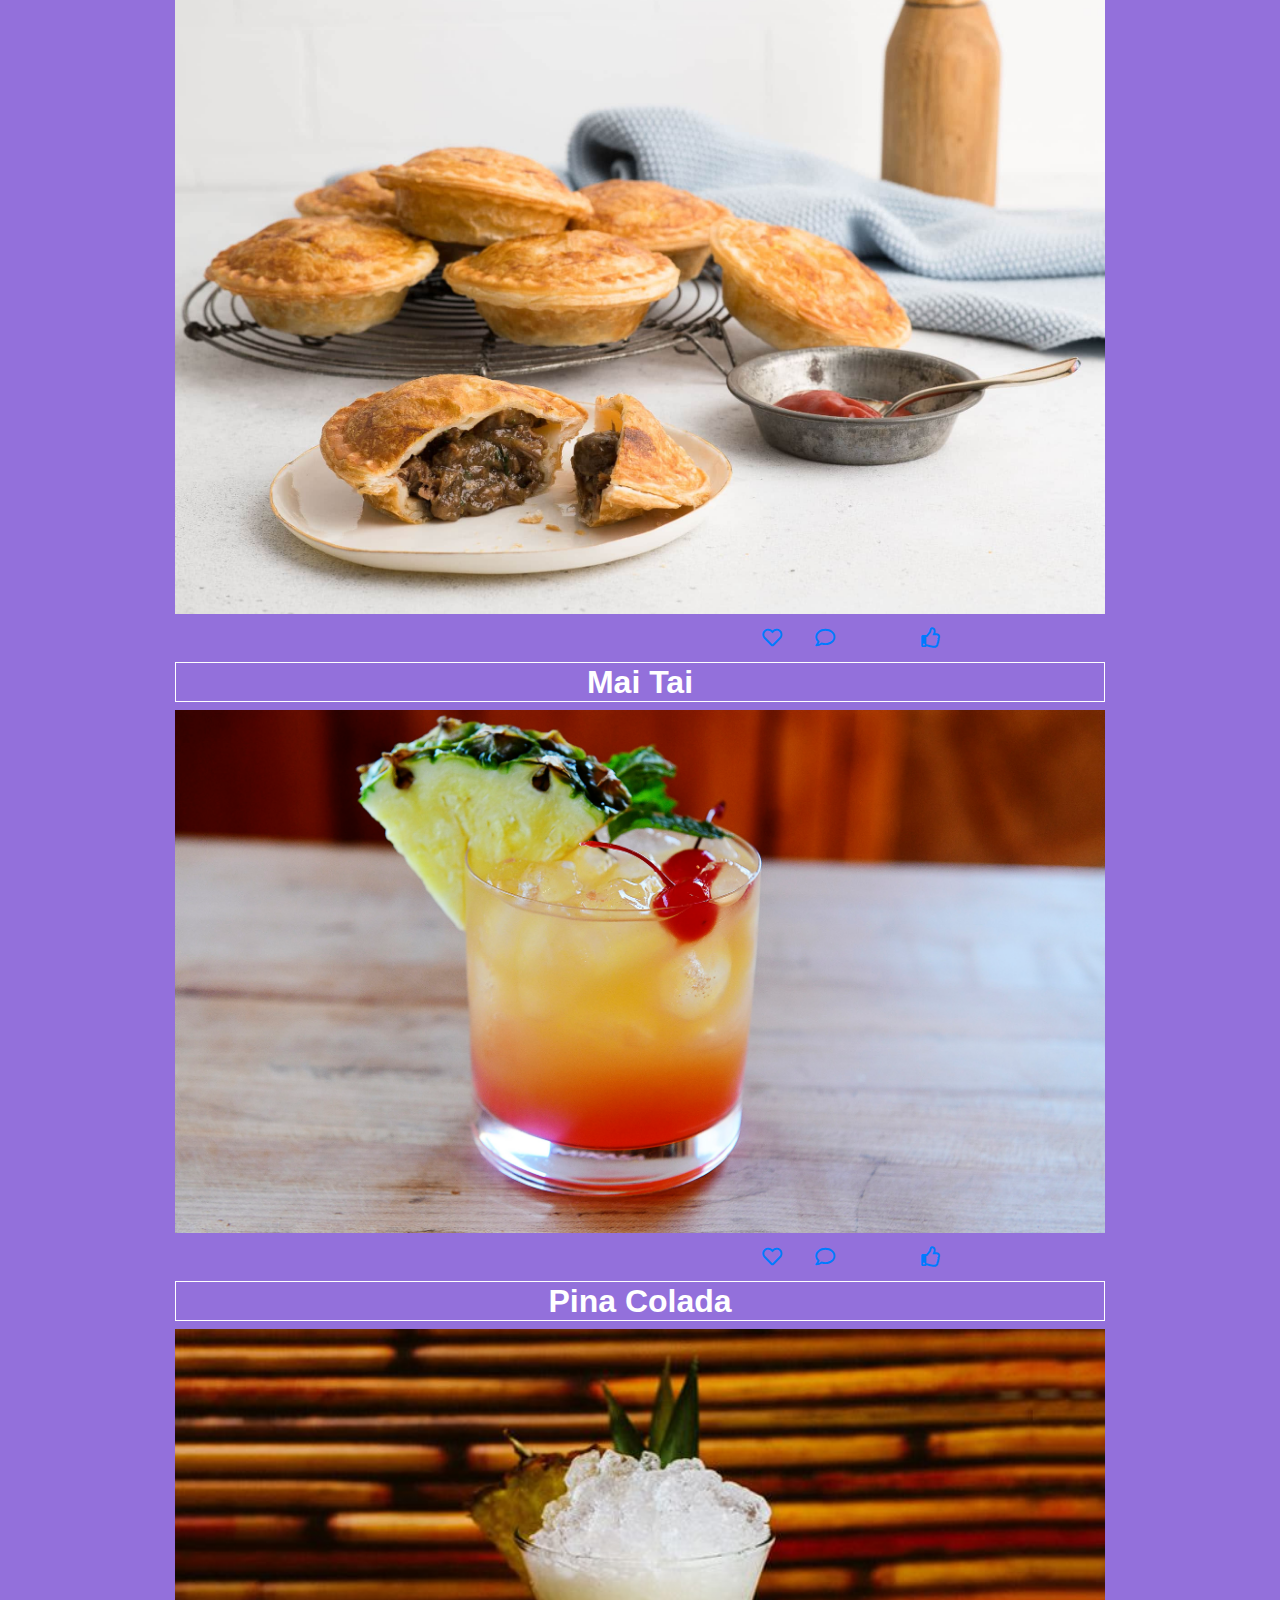
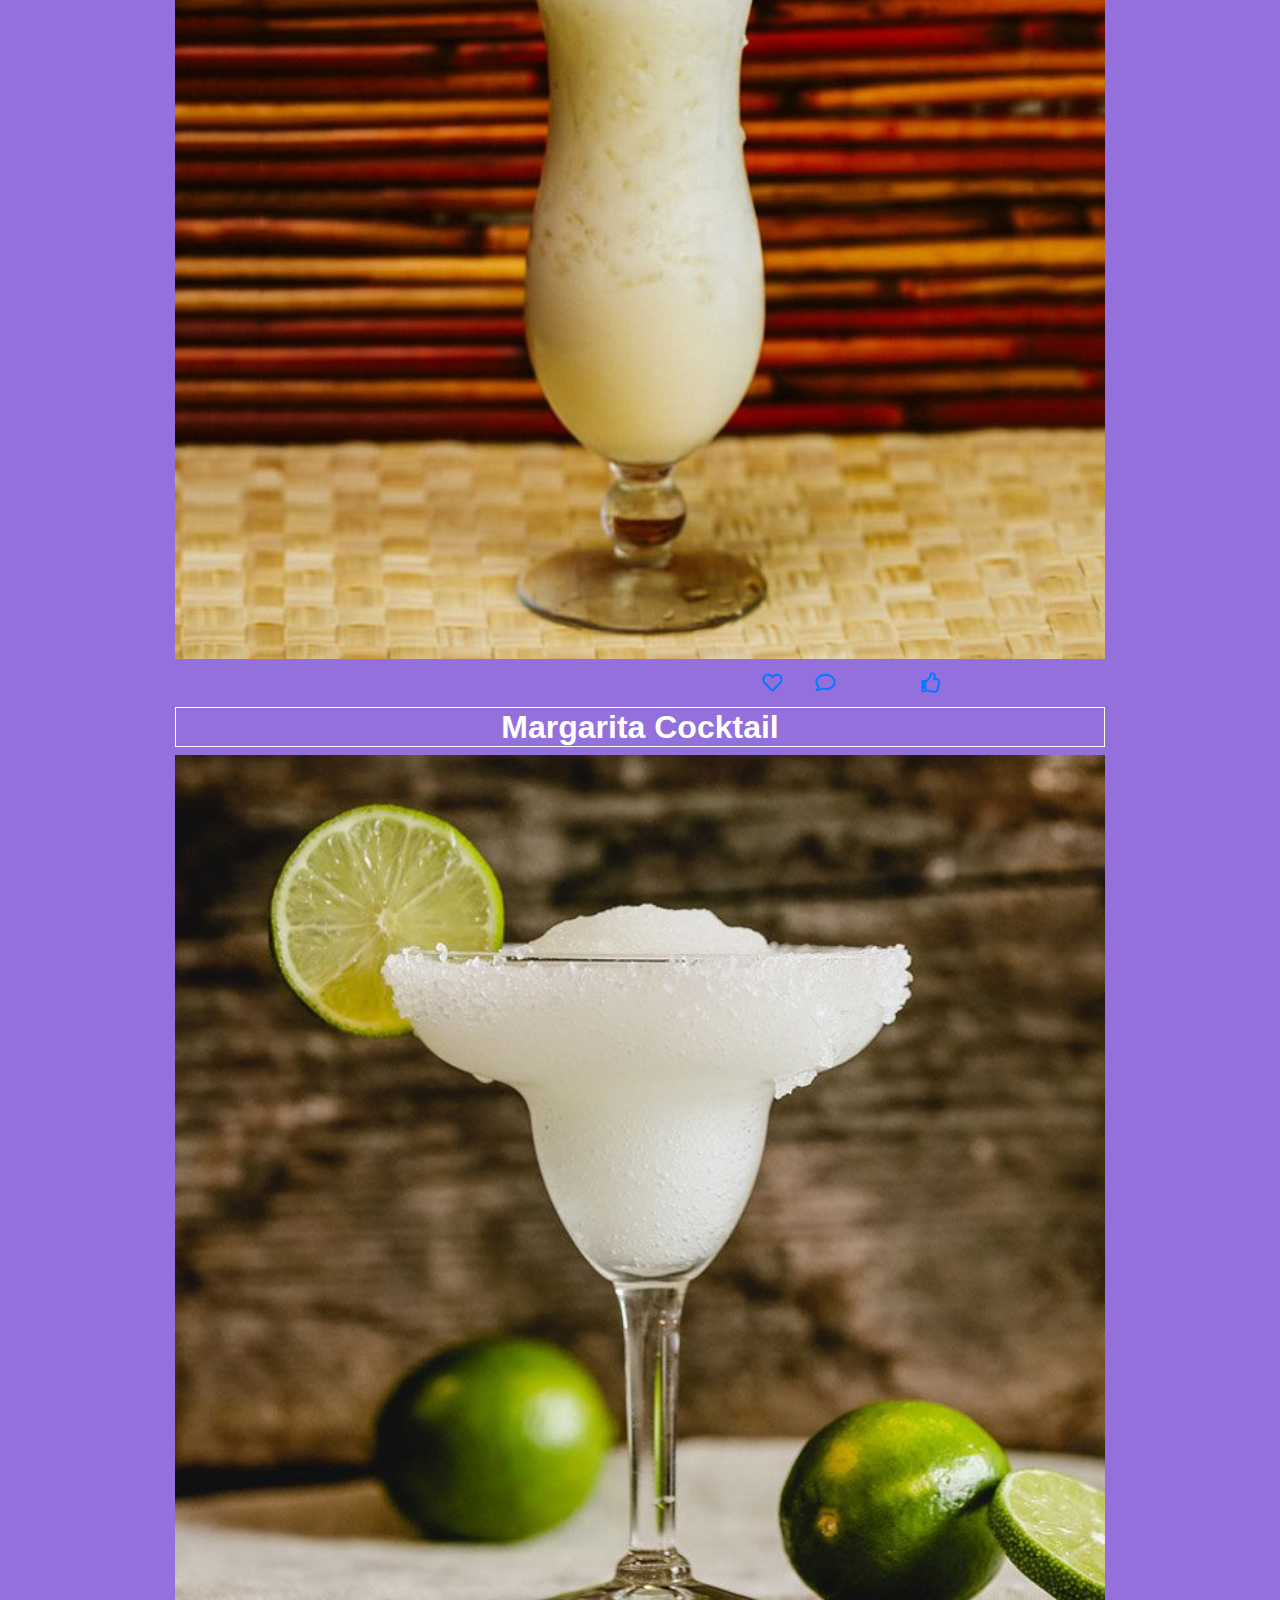
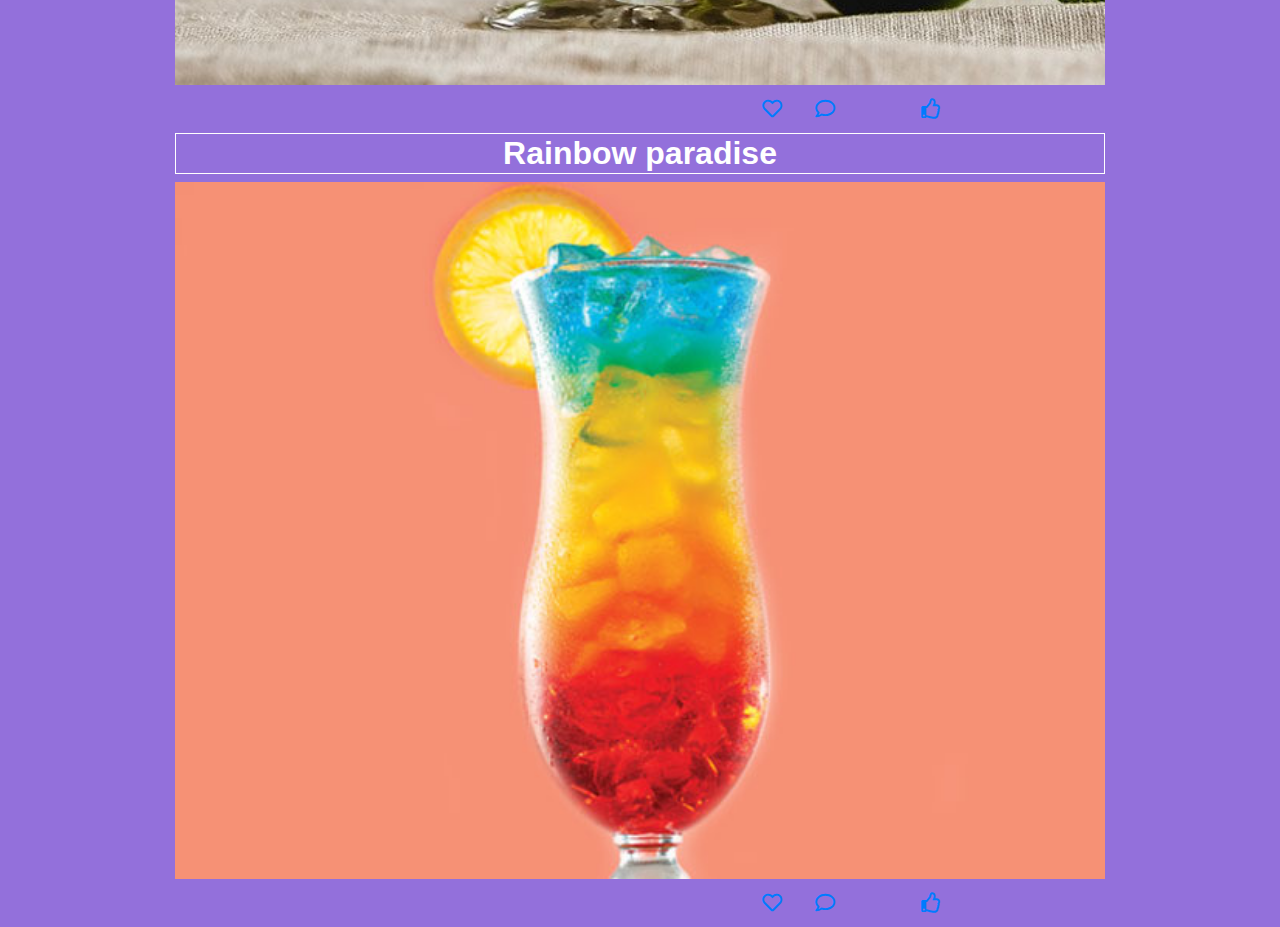
<file: latest.html>
<!doctype html>
<html lang="en">
    <head>
        <meta charset="utf-8">
        <meta name="viewport" content="width=device-width, initial-scale=1, shrink-to-fit=no">
        <meta name="description" content="">
        <meta name="author" content="">

        <title>Foodie Fanatix</title>

        <link rel="stylesheet" href="css/bootstrap.min.css">
        <link rel="stylesheet" href="css/custom.css">
        <link href="fontawesome/css/all.css" rel="stylesheet">
    </head>

    <body onload="init()">
        <div class="d-flex flex-column align-items-center p-3 bg-white border-bottom box-shadow fixed-top">
            <img src="img/picturetopeople.org-23975ce2f62898a39fb582703e71a751e9a51c28bf47dc6213.png" height="40"/>
            <nav>
                <a id="getLatest" class="p-2 text-dark" href="latest.html">Latest</a>
                <a id="getAll" class="p-2 text-dark active" href="index.html">All</a>
                <a id="getPopular" class="p-2 text-dark" href="popular.html">Popular</a>
            </nav>
        </div>
        
        <div class="blog-header mx-auto text-center">
            <h1>Food that will leave you blown away!</h1>
            <p class="lead"> <strong><em>la meilleure cuisine du monde cuisinée par les meilleurs chefs. </em></strong>
        </div>
        
        <div class="container team">
            <img src="img/chef1.jpg" class="img-thumbnail rounded-circle" width="90"/>
            <img src="img/chef2.jpg" class="img-thumbnail rounded-circle" width="90"/>
            <img src="img/chef3.jpg" class="img-thumbnail rounded-circle" width="90"/>
            <img src="img/chef4.jpg" class="img-thumbnail rounded-circle" width="90"/>
            <img src="img/chef5.jpg" class="img-thumbnail rounded-circle" width="90"/>
            <img src="img/chef6.jpg" class="img-thumbnail rounded-circle" width="90"/>
            <img src="img/chef7.jpeg" class="img-thumbnail rounded-circle" width="90"/>
            <img src="img/chef9.jpg" class="img-thumbnail rounded-circle" width="90"/>
            <img src="img/chef9.jpg" class="img-thumbnail rounded-circle" width="90"/>
        </div>
        
        <div class="row container mx-auto">
            <div if="getAll">

                
                <h2><b>Ratatouille</b></h2>
                <img src="img/Ratatouille.jpg" width="100%">
                <div class="btn-group">
                 <button type="button" class="btn btn-lg btn-link"><i class="far fa-heart"></i></button>
                 <button type="button" class="btn btn-lg btn-link"><i class="far fa-comment"></i></button>
                 <button type="button" class="btn btn-lg btn-link"><i class="far fa-retweet"></i></button>
                 <button type="button" class="btn btn-lg btn-link"><i class="far fa-thumbs-up"></i></button>
                </div>
    
                <h2><b>Scrambled Eggs with tomatoes & peppers</b></h2>
                <img src="img/scrambled eggs with tomatoes and peppers.jpg" width="100%">
                <div class="btn-group">
                 <button type="button" class="btn btn-lg btn-link"><i class="far fa-heart"></i></button>
                 <button type="button" class="btn btn-lg btn-link"><i class="far fa-comment"></i></button>
                 <button type="button" class="btn btn-lg btn-link"><i class="far fa-retweet"></i></button>
                 <button type="button" class="btn btn-lg btn-link"><i class="far fa-thumbs-up"></i></button>
                </div>
    
                <h2><b>Shwarma</b></h2>
                <img src="img/shwarma.jpg" width="100%">
                <div class="btn-group">
                 <button type="button" class="btn btn-lg btn-link"><i class="far fa-heart"></i></button>
                 <button type="button" class="btn btn-lg btn-link"><i class="far fa-comment"></i></button>
                 <button type="button" class="btn btn-lg btn-link"><i class="far fa-retweet"></i></button>
                 <button type="button" class="btn btn-lg btn-link"><i class="far fa-thumbs-up"></i></button>
                </div>
    
                <h2><b>Meatpies</b></h2>
                <img src="img/meatpies.jpg" width="100%">
                <div class="btn-group">
                 <button type="button" class="btn btn-lg btn-link"><i class="far fa-heart"></i></button>
                 <button type="button" class="btn btn-lg btn-link"><i class="far fa-comment"></i></button>
                 <button type="button" class="btn btn-lg btn-link"><i class="far fa-retweet"></i></button>
                 <button type="button" class="btn btn-lg btn-link"><i class="far fa-thumbs-up"></i></button>
                </div>
    
                <h2><b>Mai Tai</b></h2>
                <img src="img/mai tai cocktail.jpg" width="100%">
                <div class="btn-group">
                 <button type="button" class="btn btn-lg btn-link"><i class="far fa-heart"></i></button>
                 <button type="button" class="btn btn-lg btn-link"><i class="far fa-comment"></i></button>
                 <button type="button" class="btn btn-lg btn-link"><i class="far fa-retweet"></i></button>
                 <button type="button" class="btn btn-lg btn-link"><i class="far fa-thumbs-up"></i></button>
                </div>
    
                <h2><b>Pina Colada</b></h2>
                <img src="img/pina colada.jpg" width="100%">
                <div class="btn-group">
                 <button type="button" class="btn btn-lg btn-link"><i class="far fa-heart"></i></button>
                 <button type="button" class="btn btn-lg btn-link"><i class="far fa-comment"></i></button>
                 <button type="button" class="btn btn-lg btn-link"><i class="far fa-retweet"></i></button>
                 <button type="button" class="btn btn-lg btn-link"><i class="far fa-thumbs-up"></i></button>
                </div>
    
                <h2><b>Margarita Cocktail</b></h2>
                <img src="img/margarita.jpg" width="100%">
                <div class="btn-group">
                 <button type="button" class="btn btn-lg btn-link"><i class="far fa-heart"></i></button>
                 <button type="button" class="btn btn-lg btn-link"><i class="far fa-comment"></i></button>
                 <button type="button" class="btn btn-lg btn-link"><i class="far fa-retweet"></i></button>
                 <button type="button" class="btn btn-lg btn-link"><i class="far fa-thumbs-up"></i></button>
                </div>
    
                
    
                <h2><b>Rainbow paradise</b></h2>
                <img src="img/rainbowparadisecocktail.jpg" width="100%">
                <div class="btn-group">
                 <button type="button" class="btn btn-lg btn-link"><i class="far fa-heart"></i></button>
                 <button type="button" class="btn btn-lg btn-link"><i class="far fa-comment"></i></button>
                 <button type="button" class="btn btn-lg btn-link"><i class="far fa-retweet"></i></button>
                 <button type="button" class="btn btn-lg btn-link"><i class="far fa-thumbs-up"></i></button>
                </div>
    
        </div>

        
    </body>
</html>
</file>
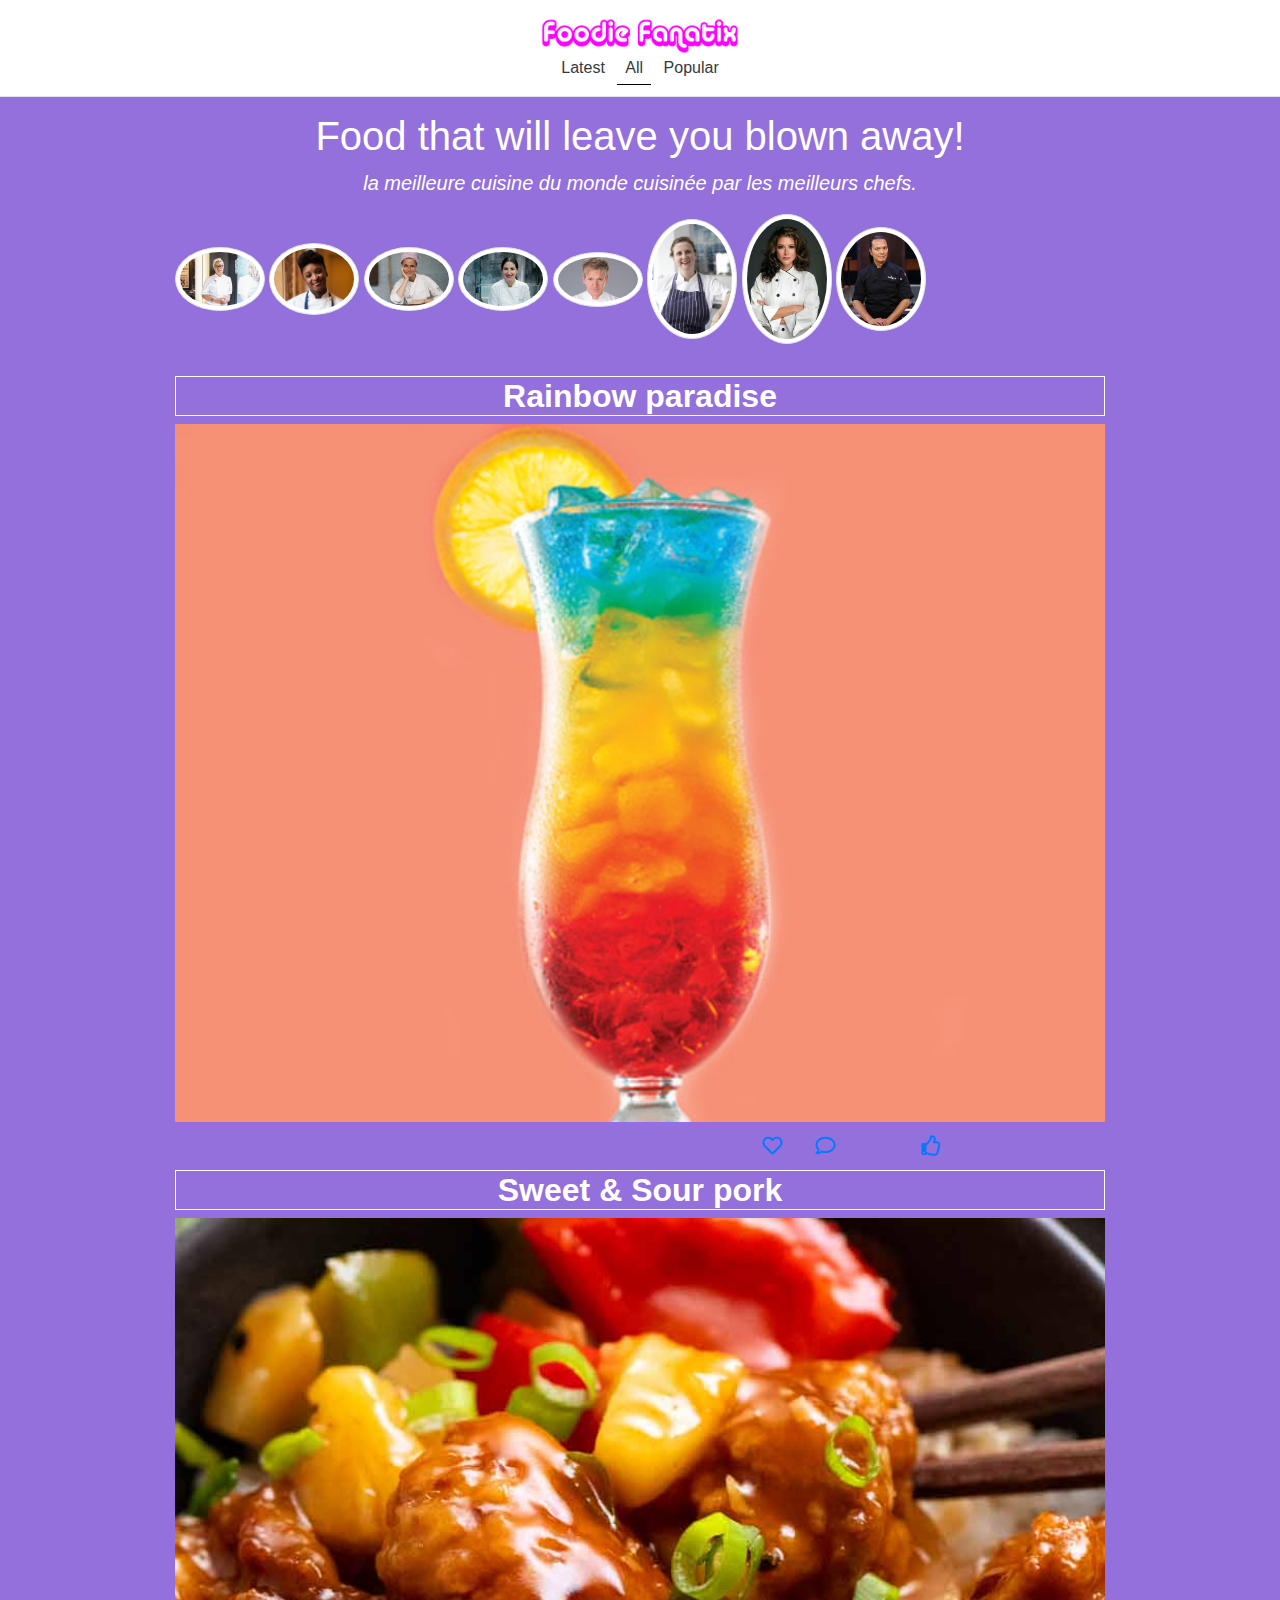
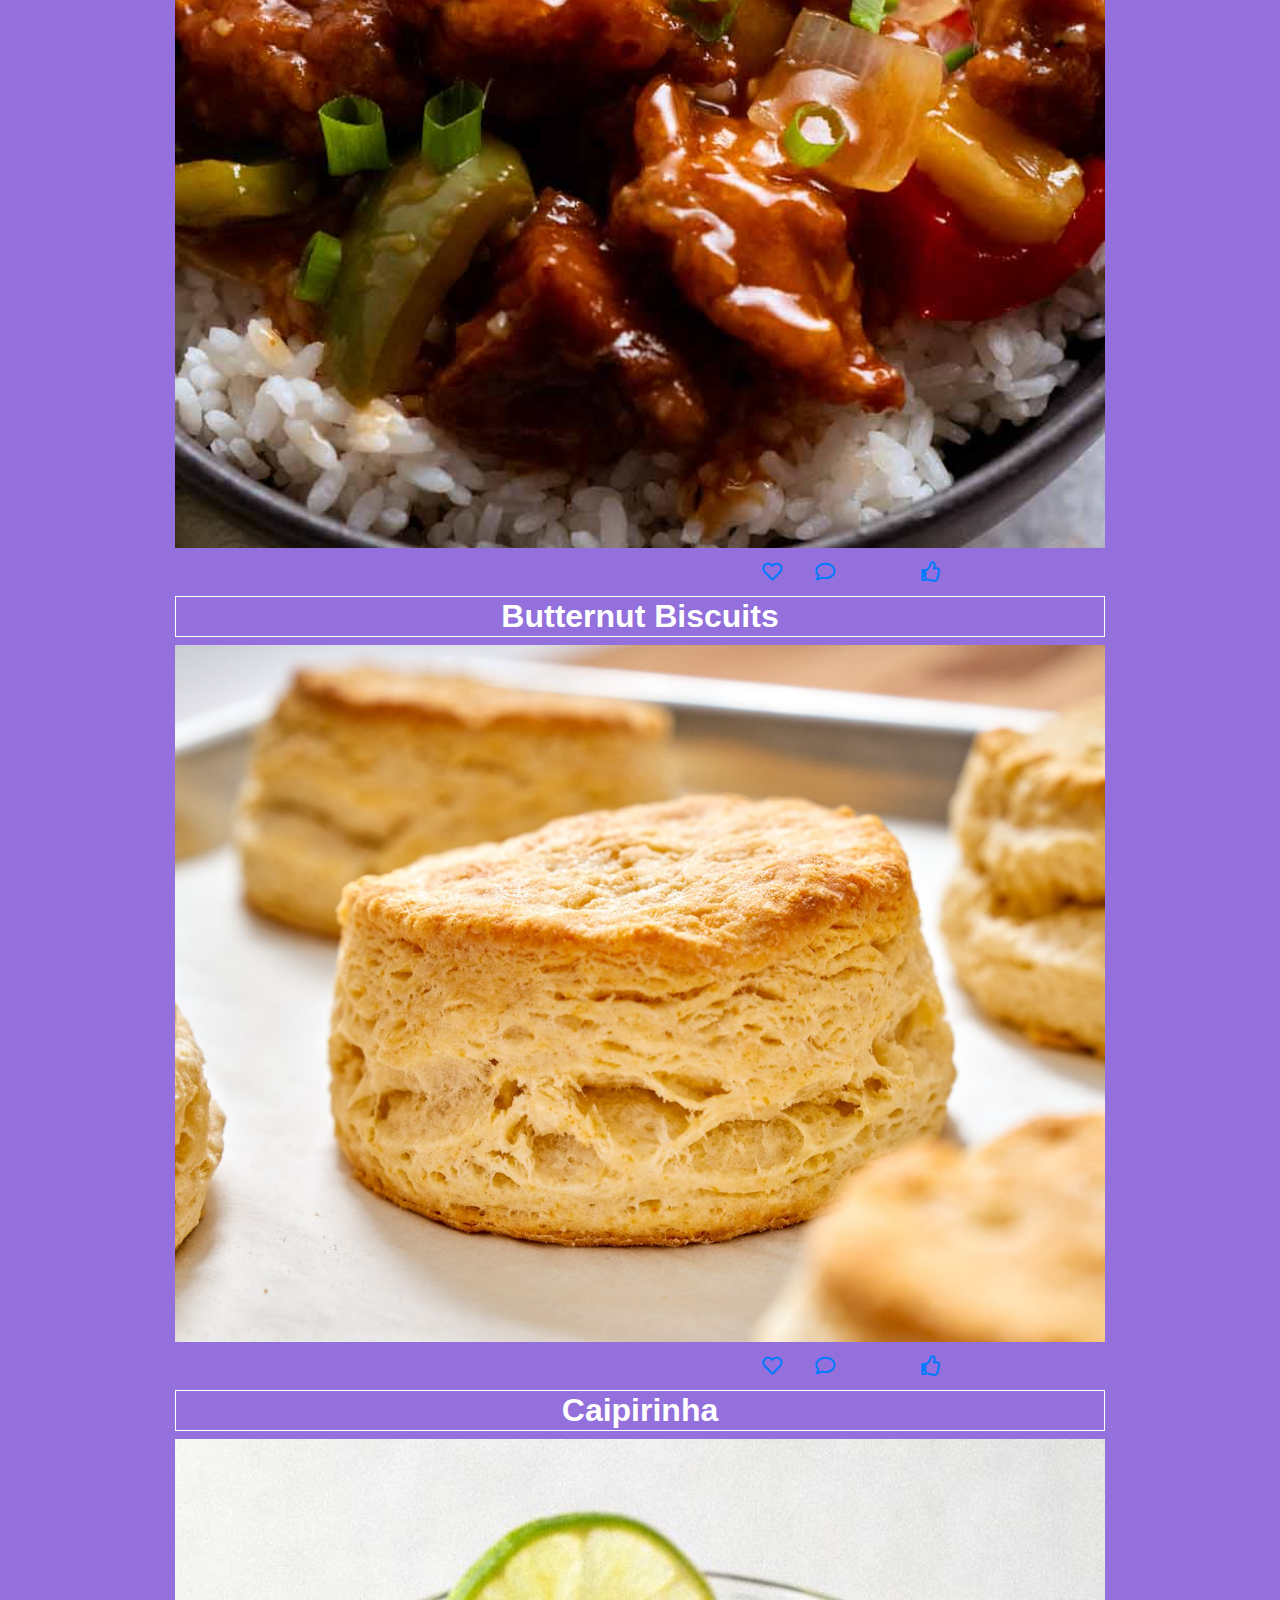
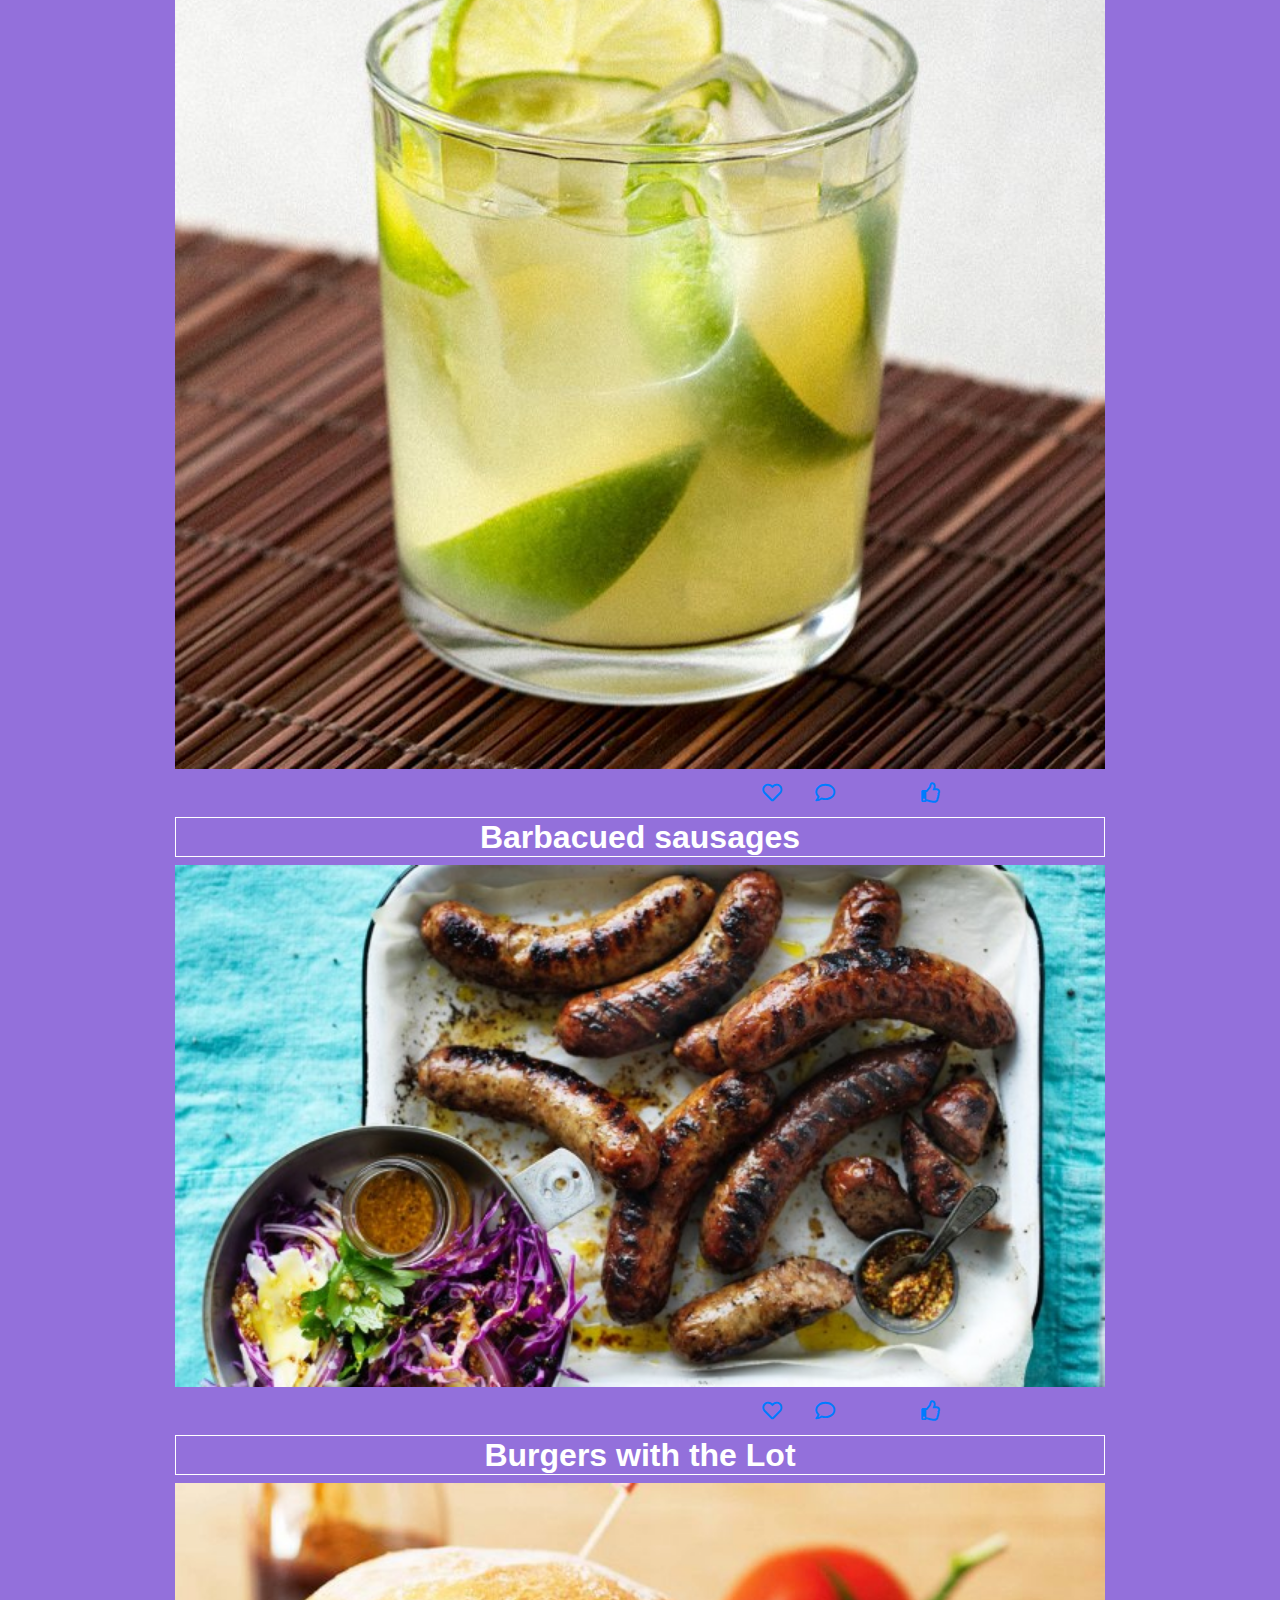
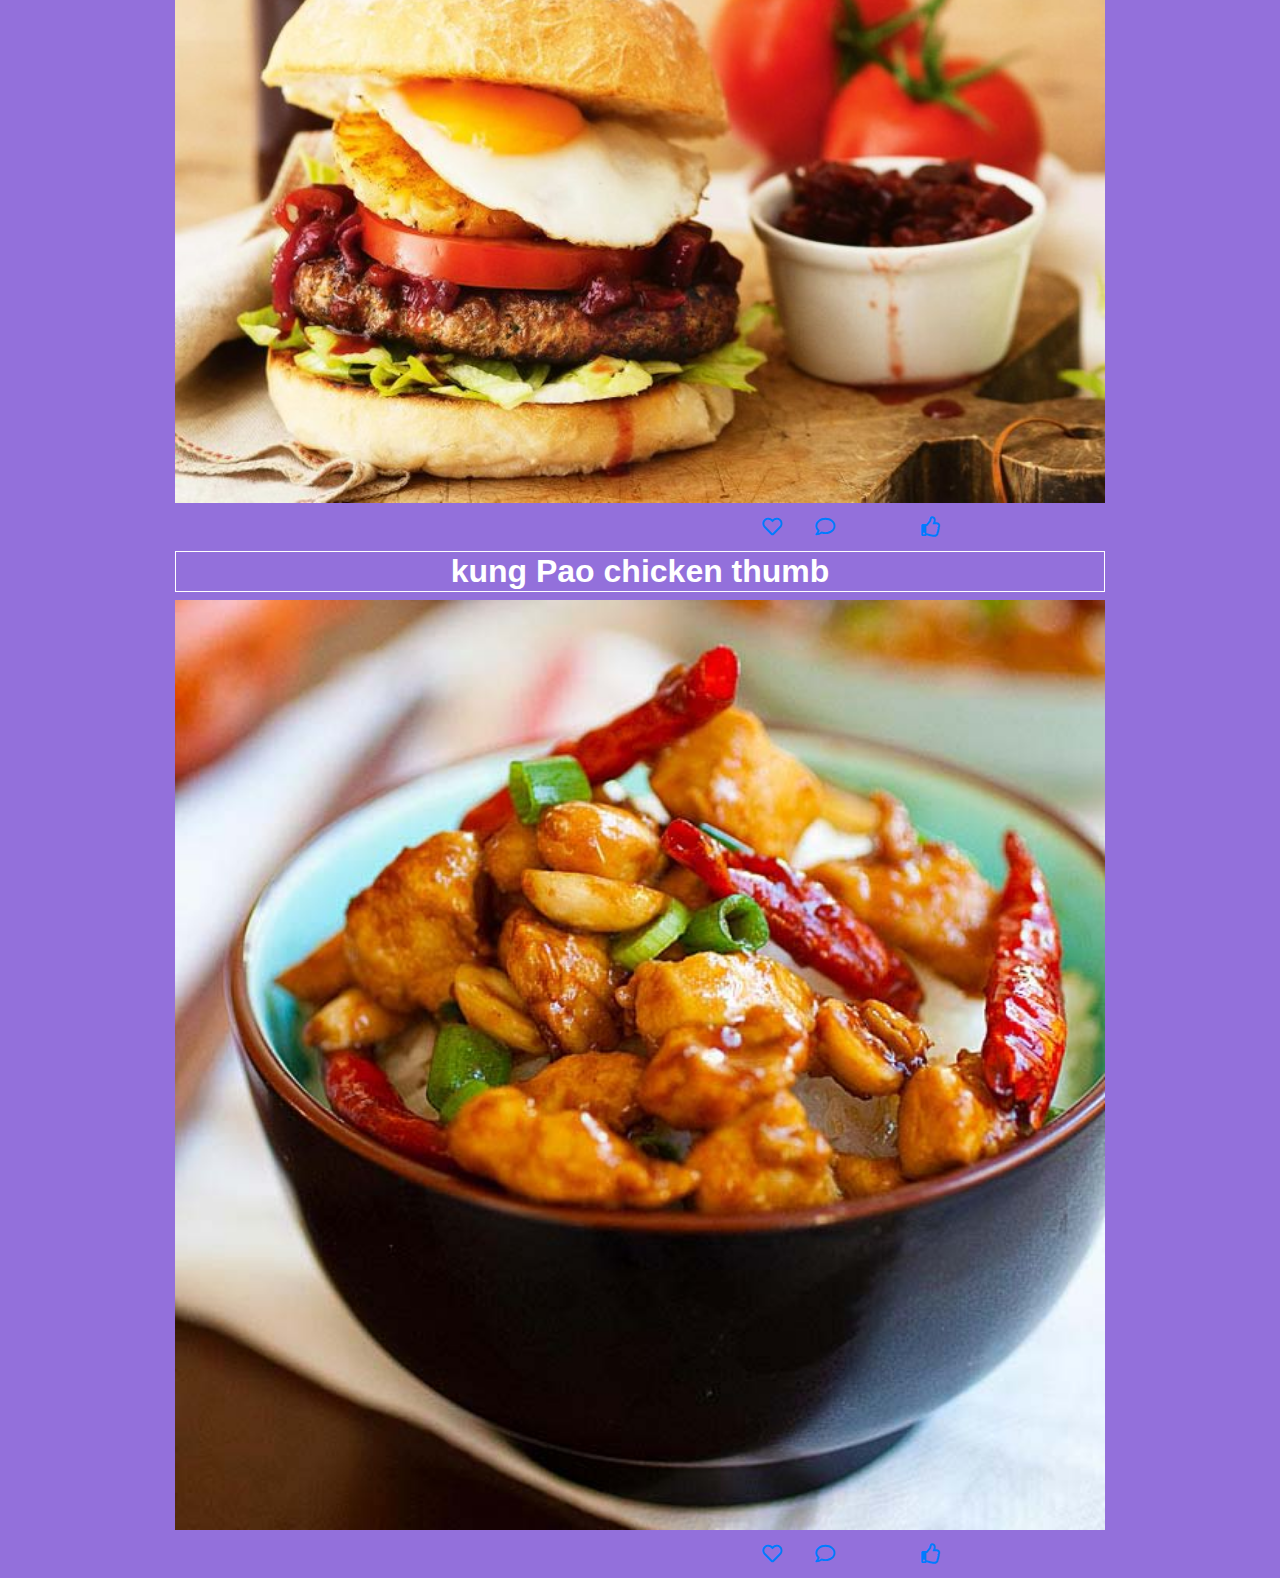
<file: popular.html>
<!doctype html>
<html lang="en">
    <head>
        <meta charset="utf-8">
        <meta name="viewport" content="width=device-width, initial-scale=1, shrink-to-fit=no">
        <meta name="description" content="">
        <meta name="author" content="">

        <title>Foodie Fanatix</title>

        <link rel="stylesheet" href="css/bootstrap.min.css">
        <link rel="stylesheet" href="css/custom.css">
        <link href="fontawesome/css/all.css" rel="stylesheet">
    </head>

    <body onload="init()">
        <div class="d-flex flex-column align-items-center p-3 bg-white border-bottom box-shadow fixed-top">
            <img src="img/picturetopeople.org-23975ce2f62898a39fb582703e71a751e9a51c28bf47dc6213.png" height="40"/>
            <nav>
                <a id="getLatest" class="p-2 text-dark" href="latest.html">Latest</a>
                <a id="getAll" class="p-2 text-dark active" href="index.html">All</a>
                <a id="getPopular" class="p-2 text-dark" href="popular.html">Popular</a>
            </nav>
        </div>
        
        <div class="blog-header mx-auto text-center">
            <h1>Food that will leave you blown away!</h1>
            <p class="lead"> <strong><em>la meilleure cuisine du monde cuisinée par les meilleurs chefs. </em></strong>
        </div>

    
        <div class="container team">
            <img src="img/chef1.jpg" class="img-thumbnail rounded-circle" width="90"/>
            <img src="img/chef3.jpg" class="img-thumbnail rounded-circle" width="90"/>
            <img src="img/chef7.jpeg" class="img-thumbnail rounded-circle" width="90"/>
            <img src="img/chef5.jpg" class="img-thumbnail rounded-circle" width="90"/>
            <img src="img/chef6.jpg" class="img-thumbnail rounded-circle" width="90"/>
            <img src="img/chef4.jpg" class="img-thumbnail rounded-circle" width="90"/>
            <img src="img/chef2.jpg" class="img-thumbnail rounded-circle" width="90"/>
            <img src="img/chef9.jpg" class="img-thumbnail rounded-circle" width="90"/>
        </div>
        
        <div class="row container mx-auto">
            <div if="getAll">

                <h2><b>Rainbow paradise</b></h2>
                <img src="img/rainbowparadisecocktail.jpg" width="100%">
                <div class="btn-group">
                 <button type="button" class="btn btn-lg btn-link"><i class="far fa-heart"></i></button>
                 <button type="button" class="btn btn-lg btn-link"><i class="far fa-comment"></i></button>
                 <button type="button" class="btn btn-lg btn-link"><i class="far fa-retweet"></i></button>
                 <button type="button" class="btn btn-lg btn-link"><i class="far fa-thumbs-up"></i></button>
                </div>
    
    
                <h2><b>Sweet & Sour pork</b></h2>
                <img src="img/Sweet-and-Sour-Pork.jpg" width="100%">
                <div class="btn-group">
                 <button type="button" class="btn btn-lg btn-link"><i class="far fa-heart"></i></button>
                 <button type="button" class="btn btn-lg btn-link"><i class="far fa-comment"></i></button>
                 <button type="button" class="btn btn-lg btn-link"><i class="far fa-retweet"></i></button>
                 <button type="button" class="btn btn-lg btn-link"><i class="far fa-thumbs-up"></i></button>
                </div>
    
                <h2><b>Butternut Biscuits</b></h2>
                <img src="img/buttermilk biscuits.jpg" width="100%">
                <div class="btn-group">
                 <button type="button" class="btn btn-lg btn-link"><i class="far fa-heart"></i></button>
                 <button type="button" class="btn btn-lg btn-link"><i class="far fa-comment"></i></button>
                 <button type="button" class="btn btn-lg btn-link"><i class="far fa-retweet"></i></button>
                 <button type="button" class="btn btn-lg btn-link"><i class="far fa-thumbs-up"></i></button>
                </div>
    
                <h2><b>Caipirinha</b></h2>
                <img src="img/caipirinha.jpg" width="100%">
                <div class="btn-group">
                 <button type="button" class="btn btn-lg btn-link"><i class="far fa-heart"></i></button>
                 <button type="button" class="btn btn-lg btn-link"><i class="far fa-comment"></i></button>
                 <button type="button" class="btn btn-lg btn-link"><i class="far fa-retweet"></i></button>
                 <button type="button" class="btn btn-lg btn-link"><i class="far fa-thumbs-up"></i></button>
                </div>
    
                <h2><b>Barbacued sausages</b></h2>
                <img src="img/barbacued sausages.jpg" width="100%">
                <div class="btn-group">
                 <button type="button" class="btn btn-lg btn-link"><i class="far fa-heart"></i></button>
                 <button type="button" class="btn btn-lg btn-link"><i class="far fa-comment"></i></button>
                 <button type="button" class="btn btn-lg btn-link"><i class="far fa-retweet"></i></button>
                 <button type="button" class="btn btn-lg btn-link"><i class="far fa-thumbs-up"></i></button>
                </div>
    
                <h2><b>Burgers with the Lot</b></h2>
                <img src="img/burgers-with-the-lot.jpeg" width="100%">
                <div class="btn-group">
                 <button type="button" class="btn btn-lg btn-link"><i class="far fa-heart"></i></button>
                 <button type="button" class="btn btn-lg btn-link"><i class="far fa-comment"></i></button>
                 <button type="button" class="btn btn-lg btn-link"><i class="far fa-retweet"></i></button>
                 <button type="button" class="btn btn-lg btn-link"><i class="far fa-thumbs-up"></i></button>
                </div>
    
                <h2><b>kung Pao chicken thumb</b></h2>
                <img src="img/kung-pao-chicken-thumb.jpg" width="100%">
                <div class="btn-group">
                 <button type="button" class="btn btn-lg btn-link"><i class="far fa-heart"></i></button>
                 <button type="button" class="btn btn-lg btn-link"><i class="far fa-comment"></i></button>
                 <button type="button" class="btn btn-lg btn-link"><i class="far fa-retweet"></i></button>
                 <button type="button" class="btn btn-lg btn-link"><i class="far fa-thumbs-up"></i></button>
               
    
            </div>
           
        </div>

        
    </body>
</html>
</file>
<file: css/custom.css>
html{
    font-size: 14px;
}

@media (min-width: 768px) {
    html {
        font-size: 16px;
    }
}

.blog-header{
    margin-top: 7rem;
    max-width: 700px;
}

@media (max-width: 768px){
    .blog-header{
        margin-top: 8rem;
    }
}

.container{
    max-width: 960px;
}

.team{
    overflow-x: scroll;
    overflow-y: hidden;
    white-space: nowrap;
    margin-bottom: 2rem;
}

.card-deck .card{
    min-width: 220px;
}

.card-text{
    padding-top: 1rem;
}

.card-block{
    min-height: 220px;
}

.active{
    border-bottom: 1px solid black;
}

h2{
    text-align: center;
    border: solid 1px;
}

.btn-group{
    left: 570px;
}

body{
    color: white;
    background-color :mediumpurple;
}
</file>
